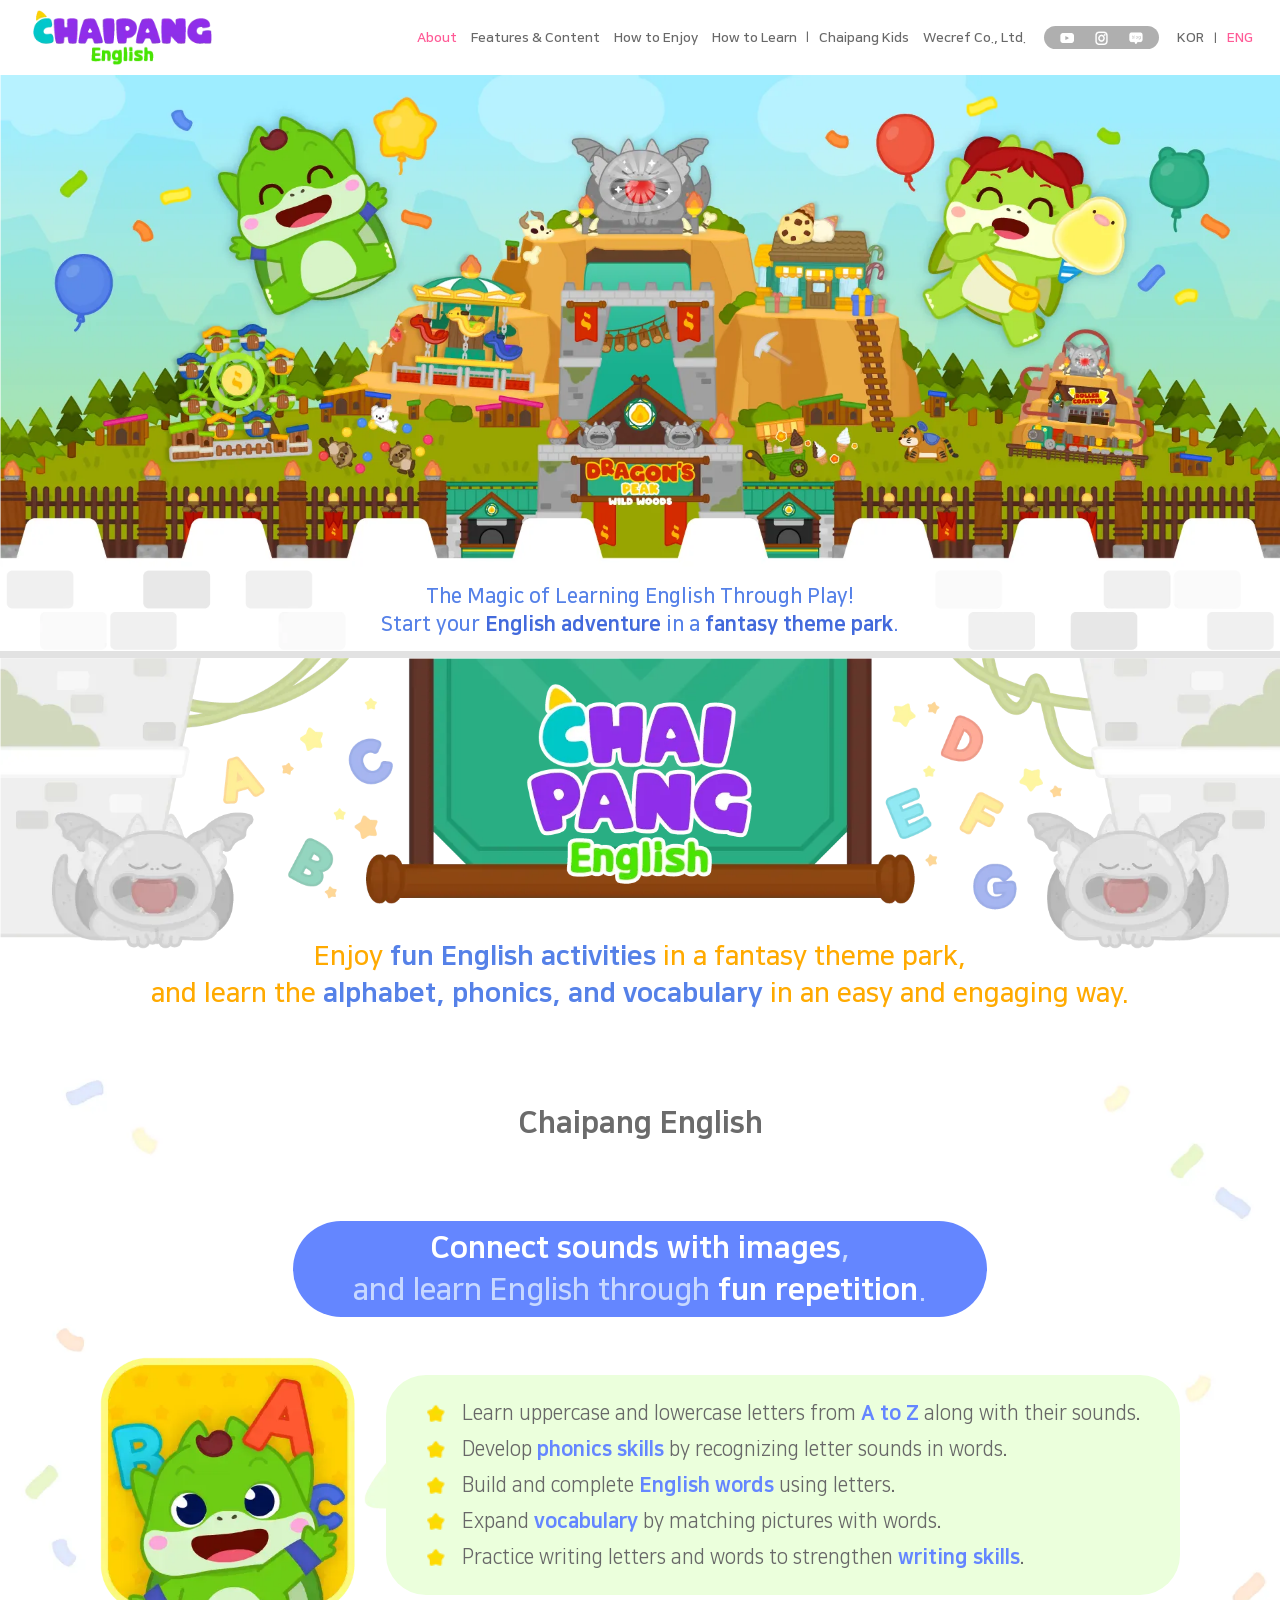
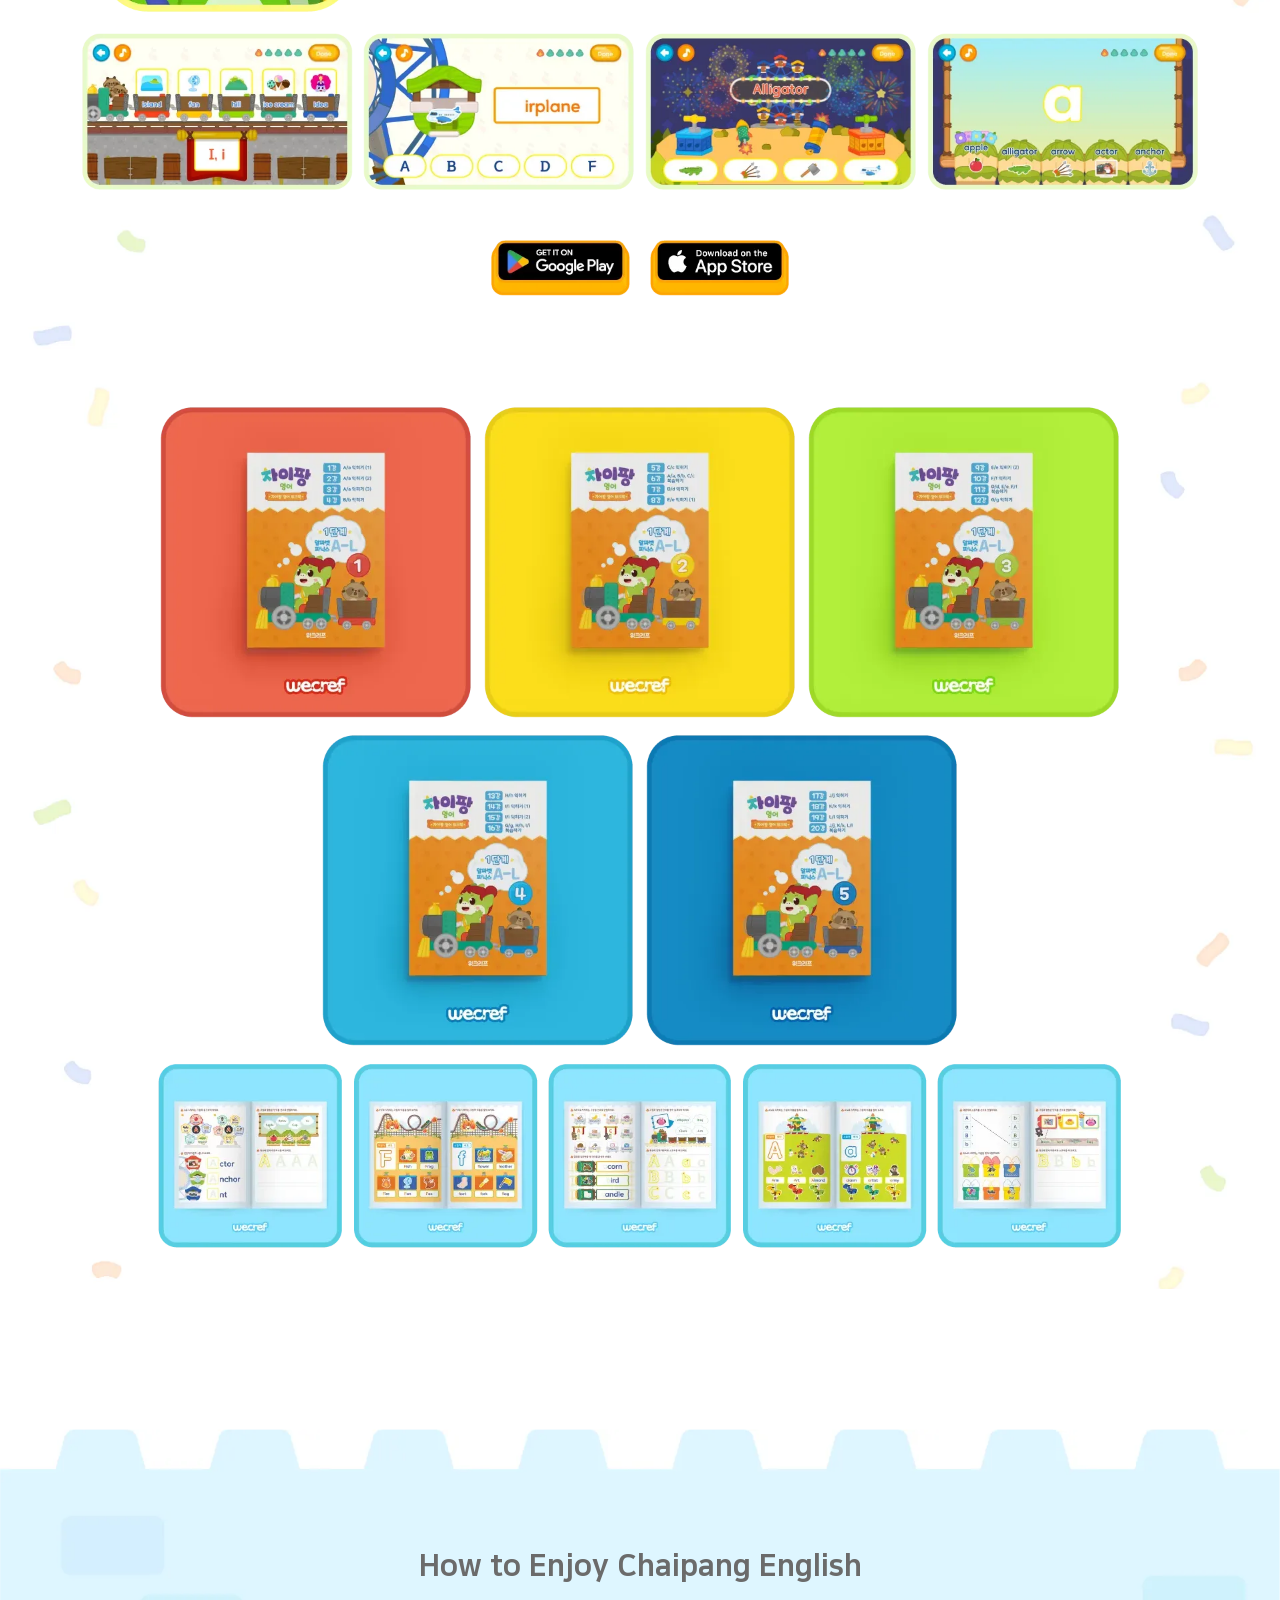
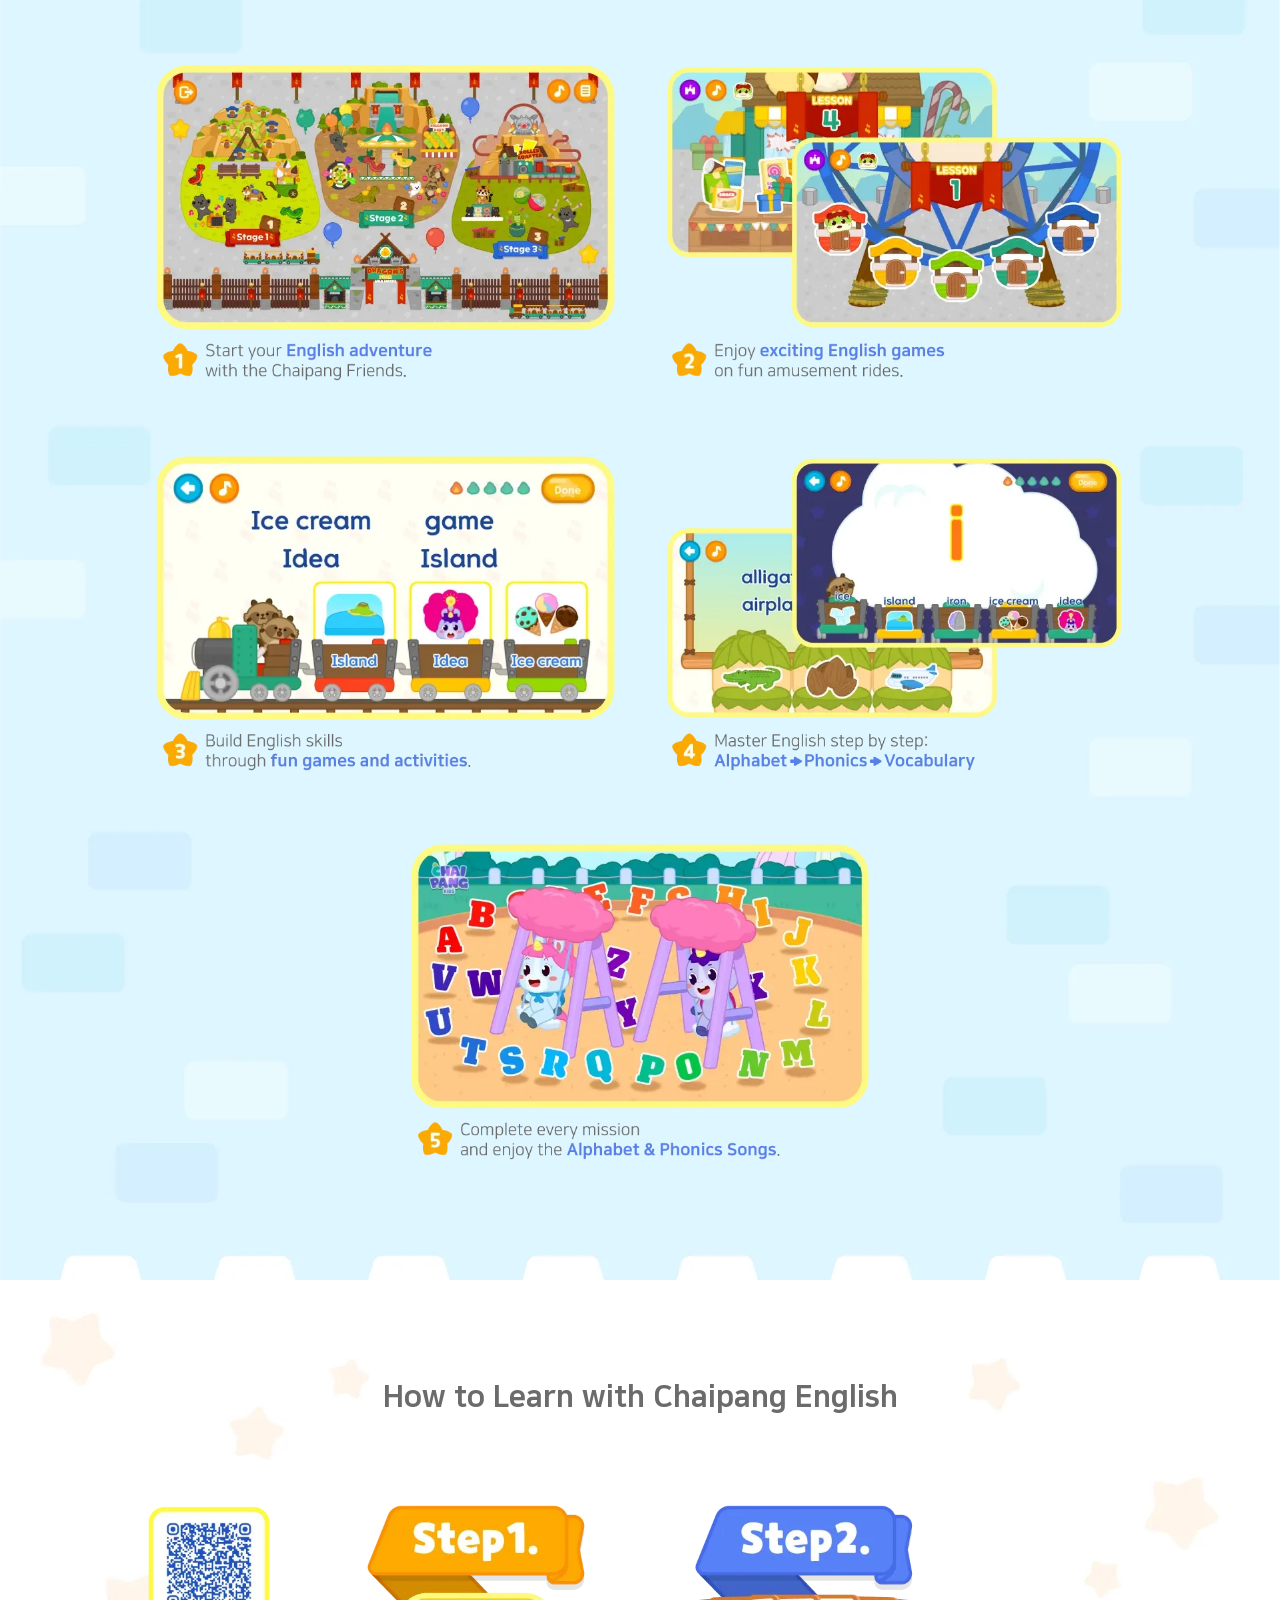
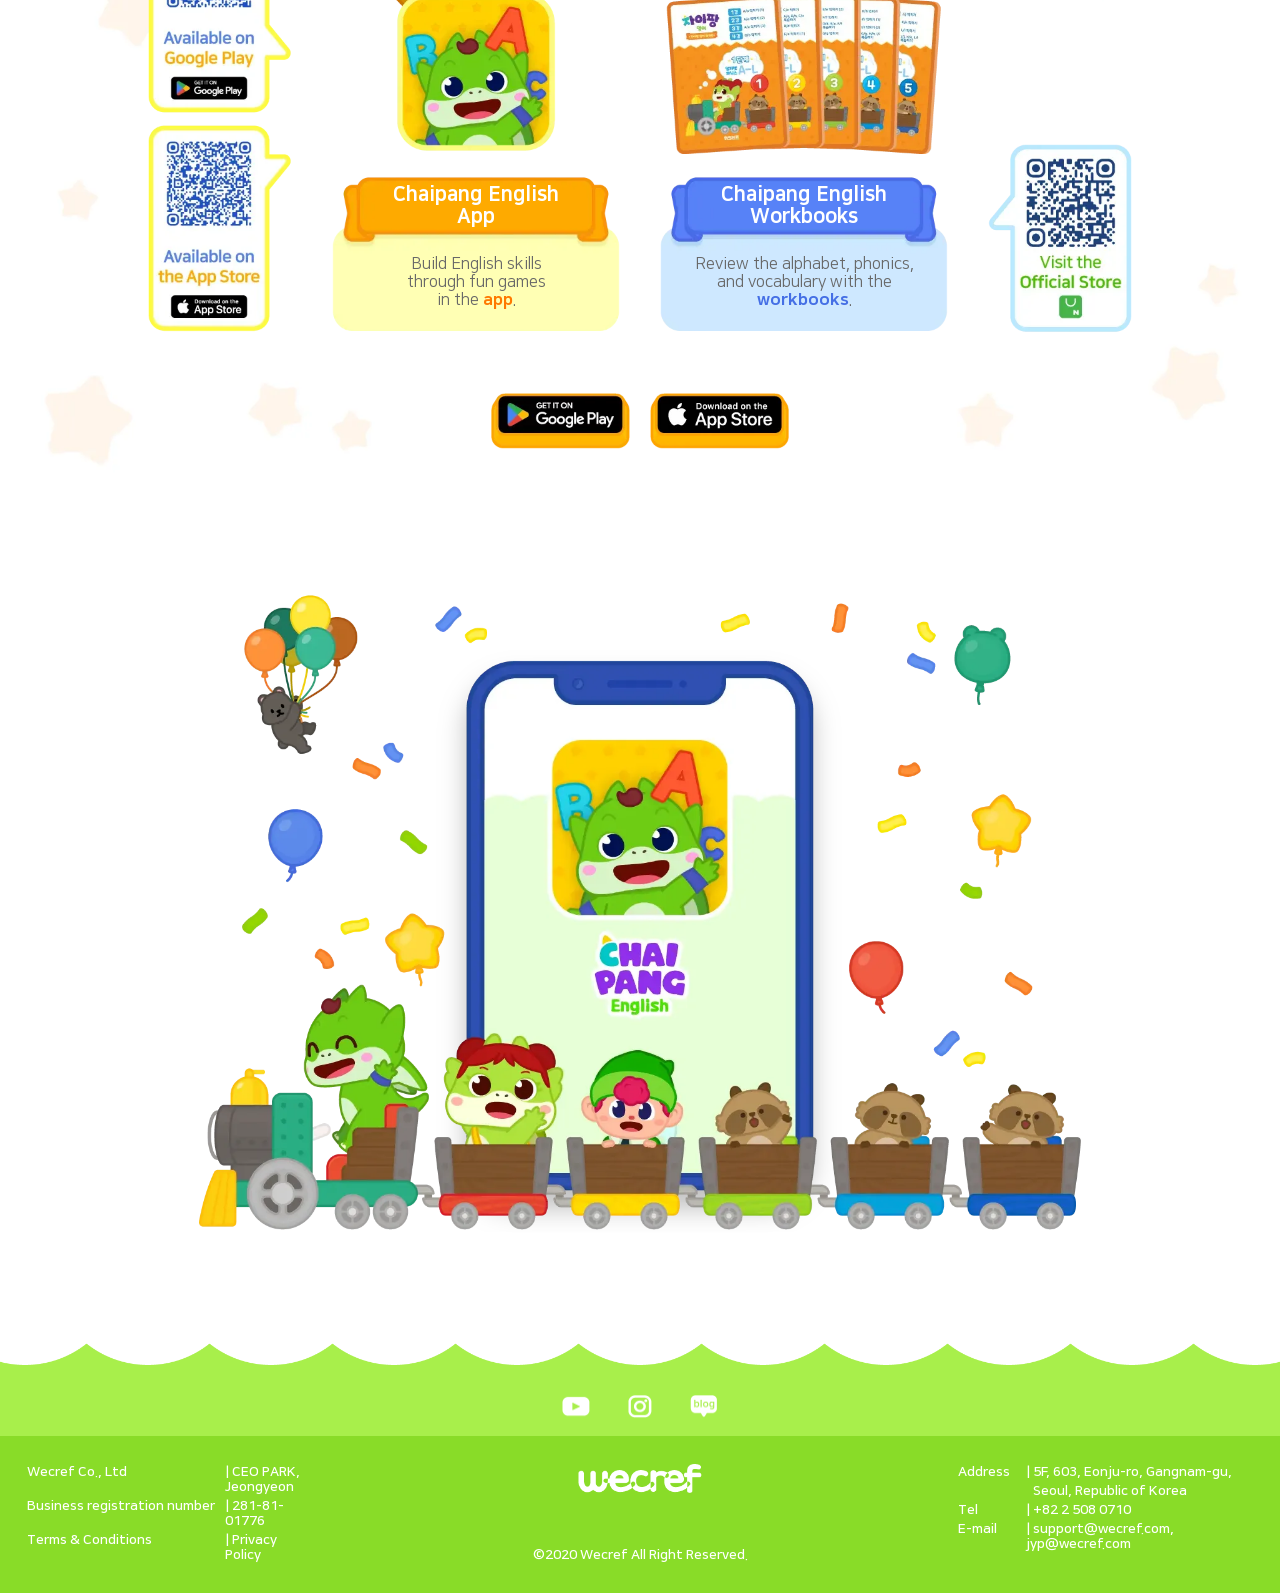
<file: index.html>
<!DOCTYPE html>
<html lang="en">

<head>
    <meta charset="UTF-8">
    <meta name="viewport" content="width=device-width, initial-scale=1.0">

    <meta name="Description"
        content="Wecref Co., Ltd. aims to create a fantasy world for children around the world by creating and providing ‘highly informative, safe and interesting’ content. We are expanding our business areas, centering on brands such as Chaipang Kids, Wecref Games, and so on." />
    <meta name="author" content="K.Moon" />
    <meta name="publisher" content="Wecref" />
    <meta name="email" content="wecref.dev@gmail.com" />
    <meta name="date" content="2022-02-28T13:50:00+09:00" />
    <meta name="copyright" content="2020 Wecref Co., Ltd." />

    <!-- Open Graph 메타태그 -->
    <meta property="og:type" content="website" />
    <meta property="og:url" content="https://english.chaipangkids.com/" />
    <meta property="og:title" content="Chaipang English" />
    <meta property="og:image" content="https://english.chaipangkids.com/shared/images/share.png" />
    <meta property="og:description"
        content="Wecref Co., Ltd. aims to create a fantasy world for children around the world by creating and providing ‘highly informative, safe and interesting’ content. We are expanding our business areas, centering on brands such as Chaipang Kids, Wecref Games, and so on." />
    <meta property="og:site_name" content="Chaipang English" />
    <meta property="og:locale" content="en_US" />
    <meta property="og:image:width" content="1200" />
    <meta property="og:image:height" content="630" />
    <meta property="og:image:alt" content="Chaipang share thumbnail" />

    <link rel="shortcut icon" type="image/png" href="./shared/images/website_ICON_English.png" />
    <title>Chaipang English</title>

    <script type="module">
      import { isKorea } from './shared/Language.js';
      isKorea() ? window.location.replace("kr_index.html") : window.location.replace("en_index.html");
    </script>
</head>

<body>
</body>
</html>
</file>
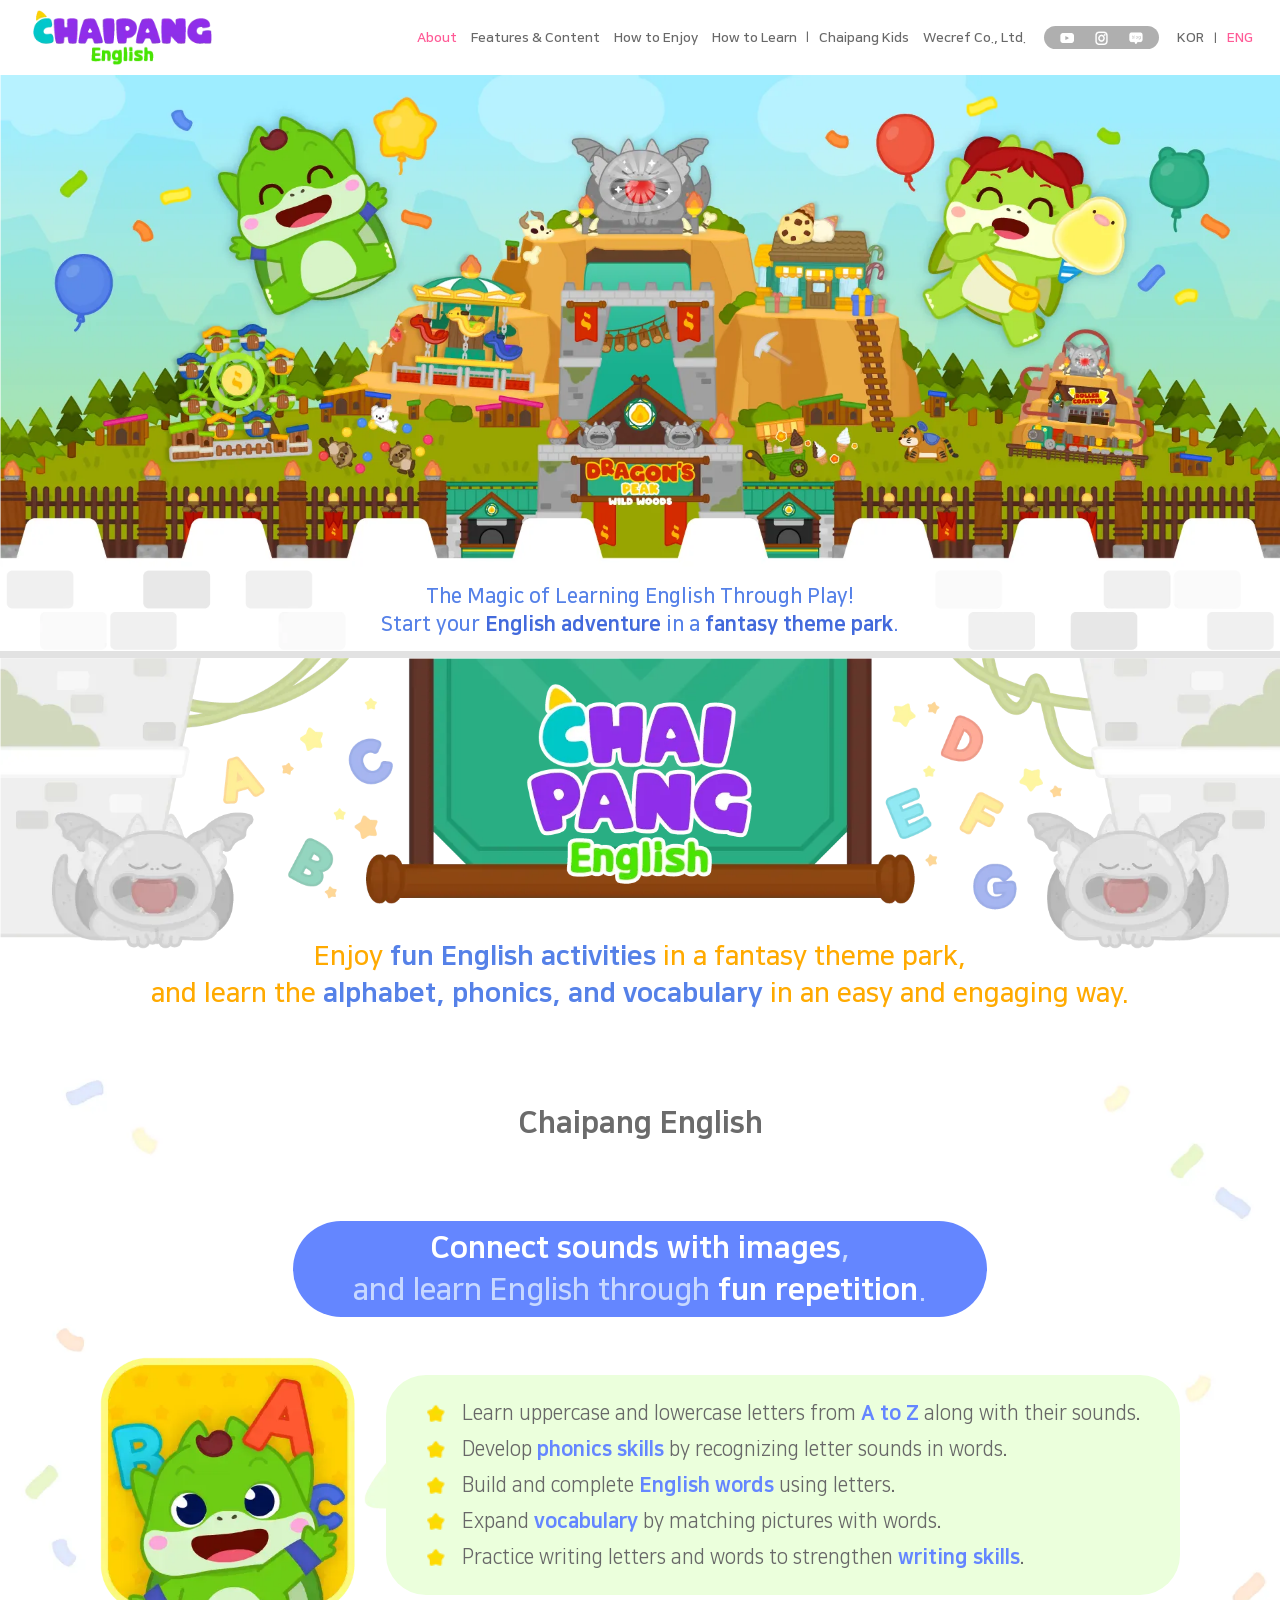
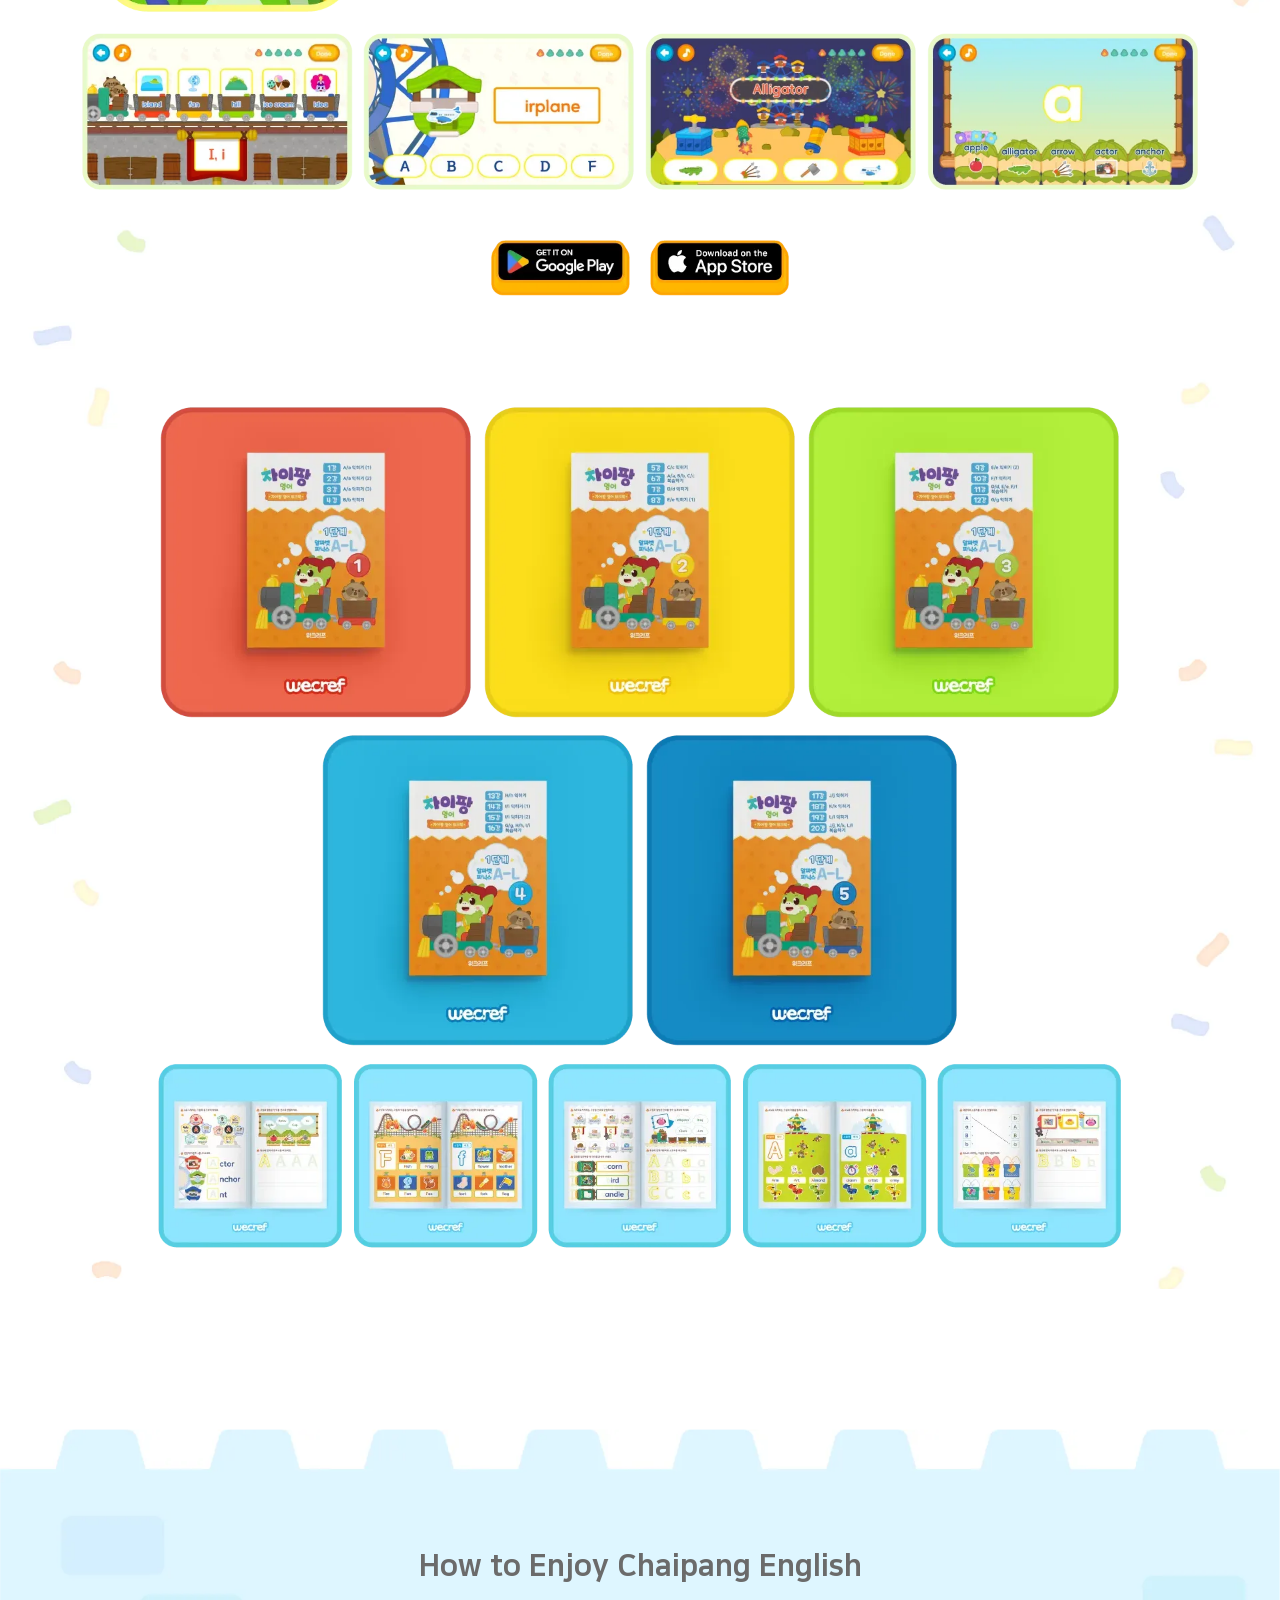
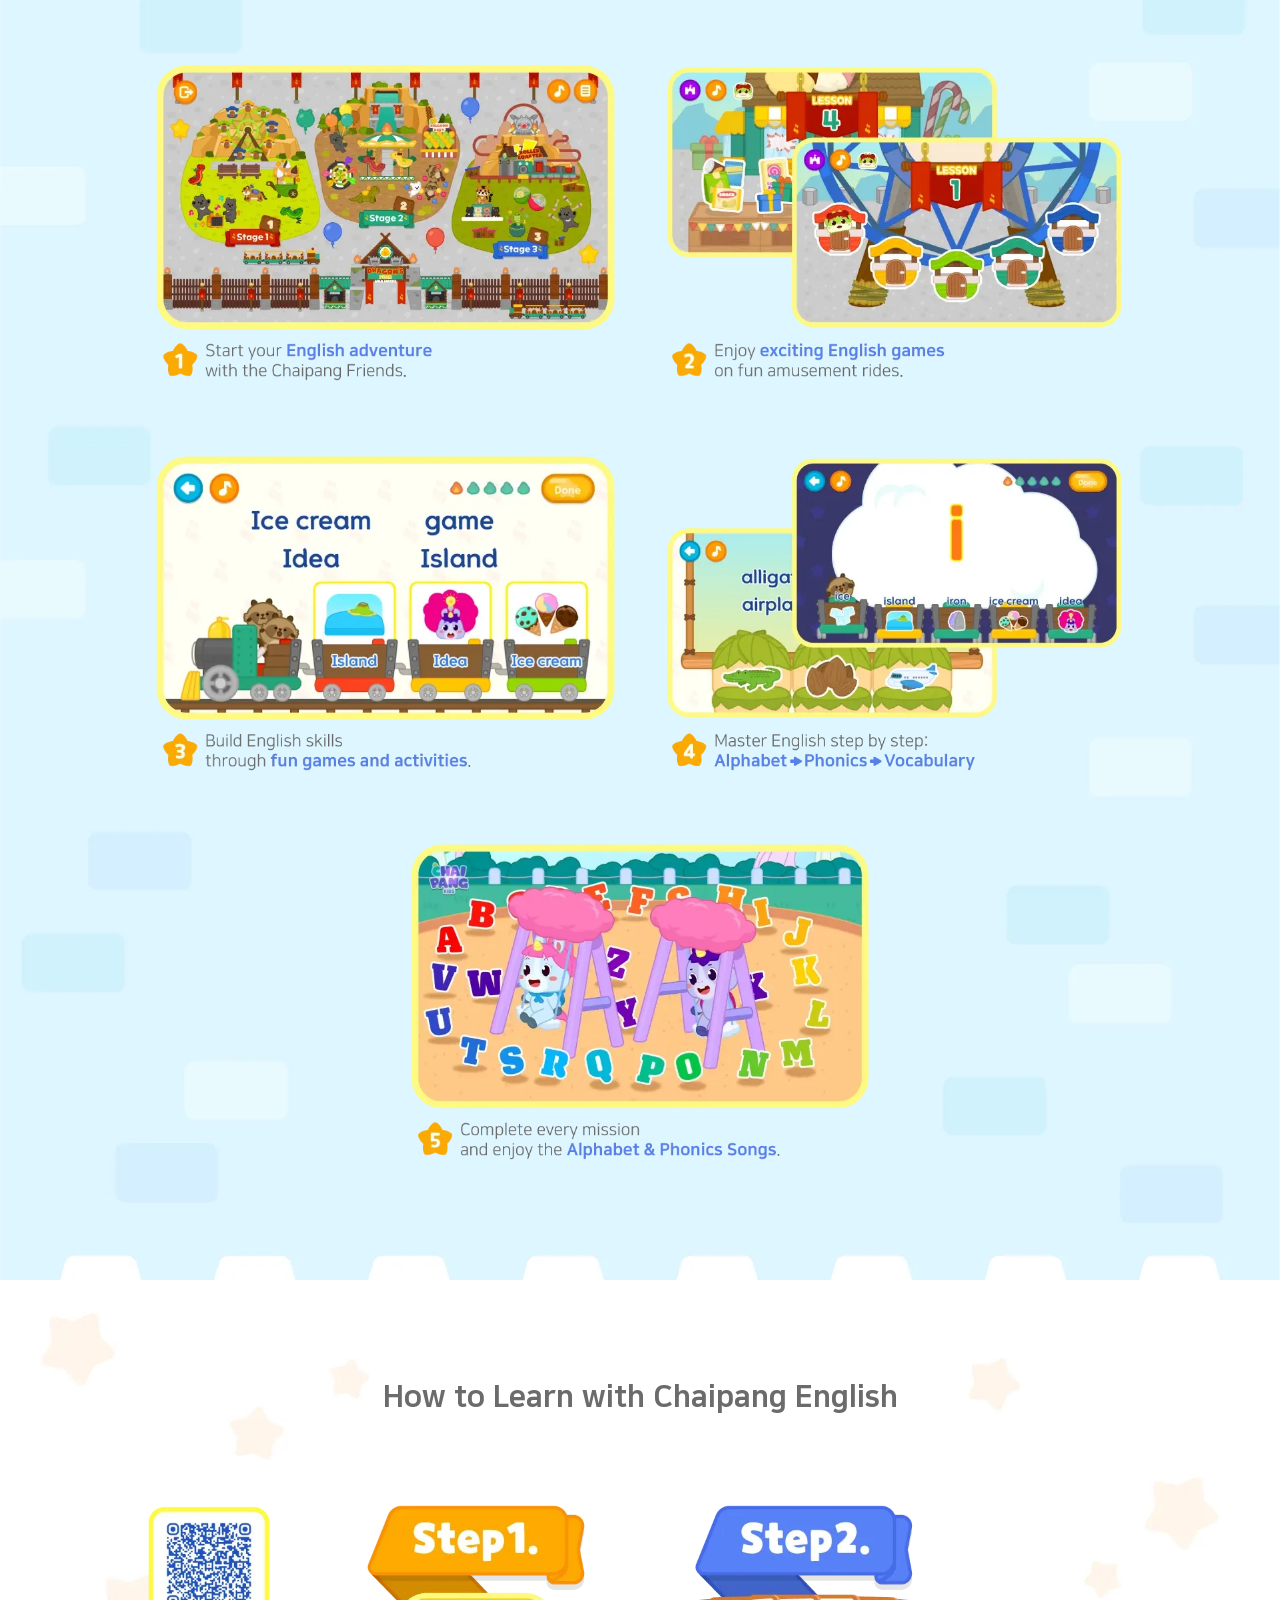
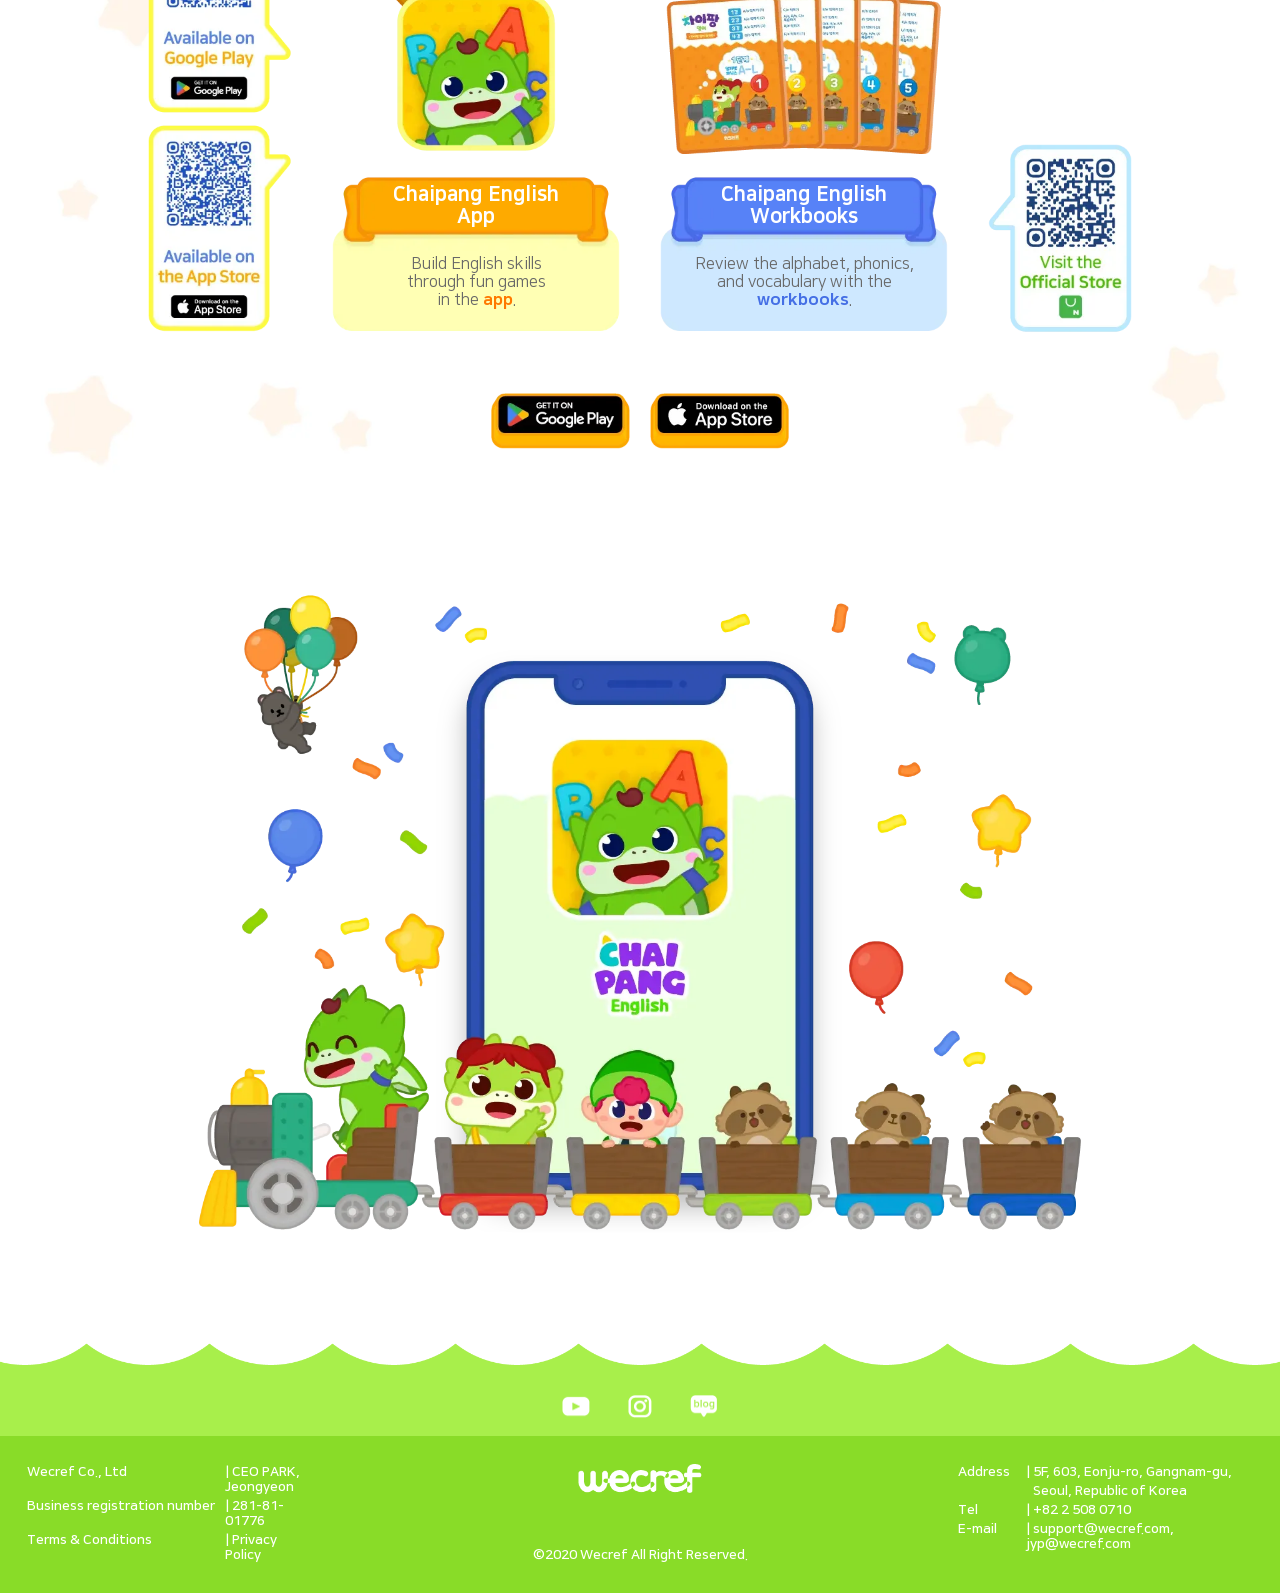
<file: en_index.html>
﻿<!DOCTYPE html>
<html lang="en">

<head>
    <meta charset="UTF-8">
    <meta name="viewport" content="width=device-width, initial-scale=1.0">

    <meta name="Description"
        content="Wecref Co., Ltd. aims to create a fantasy world for children around the world by creating and providing ‘highly informative, safe and interesting’ content. We are expanding our business areas, centering on brands such as Chaipang Kids, Wecref Games, and so on." />
    <meta name="author" content="K.Moon" />
    <meta name="publisher" content="Wecref" />
    <meta name="email" content="wecref.dev@gmail.com" />
    <meta name="date" content="2022-02-28T13:50:00+09:00" />
    <meta name="copyright" content="2020 Wecref Co., Ltd." />

    <!-- Open Graph 메타태그 -->
    <meta property="og:type" content="website" />
    <meta property="og:url" content="https://english.chaipangkids.com/" />
    <meta property="og:title" content="Chaipang English" />
    <meta property="og:image" content="https://english.chaipangkids.com/shared/images/share.png" />
    <meta property="og:description"
        content="Wecref Co., Ltd. aims to create a fantasy world for children around the world by creating and providing ‘highly informative, safe and interesting’ content. We are expanding our business areas, centering on brands such as Chaipang Kids, Wecref Games, and so on." />
    <meta property="og:site_name" content="Chaipang English" />
    <meta property="og:locale" content="en_US" />
    <meta property="og:image:width" content="1200" />
    <meta property="og:image:height" content="630" />
    <meta property="og:image:alt" content="Chaipang share thumbnail" />

    <link rel="shortcut icon" type="image/png" href="./shared/images/website_ICON_English.png" />
    <title>Chaipang English</title>

    <link rel="stylesheet" href="./main.css" />
    <script type="module" src="./main.js"></script>
</head>

<body>
    <nav>
        <div class="nav-header">
            <a href="/" class="logo">
                <picture><source srcset="./components/nav/images/Top_banner_BI_EN.webp" type="image/webp"><img src="./components/nav/images/Top_banner_BI_EN.png" alt="Wecref Logo" /></picture>
            </a>
            <button class="menu-toggle" aria-label="메뉴 토글">
                <img src="./components/nav/images/list_white_48dp.svg" alt="메뉴 아이콘" />
            </button>
        </div>
        <div class="nav-body">
            <ul class="nav-menus">
                <li><a href="#contents-main">About</a></li>
                <li><a href="#section-english">Features & Content</a></li>
                <li><a href="#section-howto">How to Enjoy</a></li>
                <li><a href="#section-learn">How to Learn</a></li>
                <li><a href="https://chaipangkids.com/en_index.html" target="_blank">Chaipang Kids</a></li>
                <li><a href="https://wecref.com/en_index.html" target="_blank">Wecref Co., Ltd.</a></li>
            </ul>
            <ul class="social-links">
                <li><a href="https://www.youtube.com/channel/UCpsxCqG0PIUx75o36Si4ptA" target="_blank"><picture><source srcset="./components/footer/images/Math_4.webp" type="image/webp"><img
                            src="./components/footer/images/Math_4.png" alt="유튜브" /></picture></a></li>
                <li><a href="https://www.instagram.com/chaipang.kids" target="_blank"><picture><source srcset="./components/footer/images/Math_5.webp" type="image/webp"><img src="./components/footer/images/Math_5.png"
                            alt="인스타그램" /></picture></a></li>
                <li><a href="https://blog.naver.com/chaipang_kids" target="_blank"><picture><source srcset="./components/footer/images/Math_6.webp" type="image/webp"><img src="./components/footer/images/Math_6.png"
                            alt="블로그" /></picture></a>
                </li>
            </ul>
            <ul class="language-selector">
                <li><a href="kr_index.html">KOR</a></li>
                <li><a href="en_index.html" class="active">ENG</a></li>
            </ul>
        </div>
    </nav>

    <div id="contents-main">
        <picture><source srcset="./components/hero/images/banner.webp" type="image/webp"><img src="./components/hero/images/banner.png" alt="banner"></picture>
    </div>

    <div id="hero-content">
        <div class="info">
            <div class="description-row">
                <picture><source srcset="./components/hero/images/banner_wall_1.webp" type="image/webp"><img src="./components/hero/images/banner_wall_1.png" alt=""></picture>
                <p class="description">The Magic of Learning English Through Play!<br>Start your <span class="highlight">English adventure</span> in a <span class="highlight">fantasy theme park</span>.</p>
                <picture><source srcset="./components/hero/images/banner_wall_2.webp" type="image/webp"><img src="./components/hero/images/banner_wall_2.png" alt=""></picture>
            </div>
            <div class="divider"></div>
            <div class="board-row">
                <picture class="pattern pattern-left"><source srcset="./components/hero/images/banner_pattern1.webp" type="image/webp"><img src="./components/hero/images/banner_pattern1.png" alt=""></picture>
                <picture><source srcset="./components/hero/images/banner_wall_L.webp" type="image/webp"><img src="./components/hero/images/banner_wall_L.png" alt=""></picture>
                <picture class="bi-board"><source srcset="./components/hero/images/English_BI_EN.webp" type="image/webp"><img class="bi" src="./components/hero/images/English_BI_EN.png" alt="Chaipang English"></picture>
                <picture><source srcset="./components/hero/images/banner_wall_R.webp" type="image/webp"><img src="./components/hero/images/banner_wall_R.png" alt=""></picture>
                <picture class="pattern pattern-right"><source srcset="./components/hero/images/banner_pattern2.webp" type="image/webp"><img src="./components/hero/images/banner_pattern2.png" alt=""></picture>
            </div>
            <p class="hero-description">Enjoy <span class="highlight">fun English activities</span><br class="br-mobile"> in a fantasy theme park,<br>and learn the <span class="highlight">alphabet, phonics, and vocabulary</span><br class="br-mobile"> in an easy and engaging way.</p>
            <div class="divider-thin"></div>
        </div>
    </div>

    <div id="section-english">
        <div class="section-title">
            <h1>Chaipang English</h1>
        </div>
        <div class="section-intro">
            <p><span class="highlight">Connect sounds with images</span>,<br>and learn English through <span class="highlight">fun repetition</span>.</p>
        </div>
        <div class="section-info-wrapper">
            <div class="info-icon">
                <picture><source srcset="./shared/images/Korean_Icon.webp" type="image/webp"><img src="./shared/images/Korean_Icon.png" alt="icon"></picture>
            </div>
            <div class="section-info">
                <div class="section-info-inner">
                    <ul class="info-texts">
                        <li>Learn uppercase and lowercase letters<br class="br-mobile"> from <span class="highlight">A to Z</span> along with their sounds.</li>
                        <li>Develop <span class="highlight">phonics skills</span><br class="br-mobile"> by recognizing letter sounds in words.</li>
                        <li>Build and complete <span class="highlight">English words</span> using letters.</li>
                        <li>Expand <span class="highlight">vocabulary</span> by matching pictures with words.</li>
                        <li>Practice writing letters and words<br class="br-mobile"> to strengthen <span class="highlight">writing skills</span>.</li>
                    </ul>
                </div>
            </div>
        </div>
        <div class="section-screenshots">
            <picture><source srcset="./components/section-about/images/1_screenshot_1_EN.webp" type="image/webp"><img src="./components/section-about/images/1_screenshot_1_EN.png" alt="screenshot 1"></picture>
            <picture><source srcset="./components/section-about/images/1_screenshot_2_EN.webp" type="image/webp"><img src="./components/section-about/images/1_screenshot_2_EN.png" alt="screenshot 2"></picture>
            <picture><source srcset="./components/section-about/images/1_screenshot_3_EN.webp" type="image/webp"><img src="./components/section-about/images/1_screenshot_3_EN.png" alt="screenshot 3"></picture>
            <picture><source srcset="./components/section-about/images/1_screenshot_4_EN.webp" type="image/webp"><img src="./components/section-about/images/1_screenshot_4_EN.png" alt="screenshot 4"></picture>
        </div>
        <div class="app-buttons">
            <a href="https://play.google.com/store/apps/details?id=com.wecref.chaipangEnglish&amp;hl=en" target="_blank"><picture><source srcset="./components/section-about/images/button_GooglePlay.webp" type="image/webp"><img src="./components/section-about/images/button_GooglePlay.png" alt="Google Play"></picture></a>
            <a href="https://apps.apple.com/us/app/chaipang-english/id6738686953" target="_blank"><picture><source srcset="./components/section-about/images/button_AppStore.webp" type="image/webp"><img src="./components/section-about/images/button_AppStore.png" alt="App Store"></picture></a>
        </div>
        <div class="book-info">
            <div class="book-row">
                <picture><source srcset="./components/section-about/images/English_Book_1.webp" type="image/webp"><img src="./components/section-about/images/English_Book_1.png" alt="book 1"></picture>
                <picture><source srcset="./components/section-about/images/English_Book_2.webp" type="image/webp"><img src="./components/section-about/images/English_Book_2.png" alt="book 2"></picture>
                <picture><source srcset="./components/section-about/images/English_Book_3.webp" type="image/webp"><img src="./components/section-about/images/English_Book_3.png" alt="book 3"></picture>
            </div>
            <div class="book-row">
                <picture><source srcset="./components/section-about/images/English_Book_4.webp" type="image/webp"><img src="./components/section-about/images/English_Book_4.png" alt="book 4"></picture>
                <picture><source srcset="./components/section-about/images/English_Book_5.webp" type="image/webp"><img src="./components/section-about/images/English_Book_5.png" alt="book 5"></picture>
            </div>
            <div class="book-row">
                <picture><source srcset="./components/section-about/images/English_Book_6.webp" type="image/webp"><img src="./components/section-about/images/English_Book_6.png" alt="book 6"></picture>
                <picture><source srcset="./components/section-about/images/English_Book_7.webp" type="image/webp"><img src="./components/section-about/images/English_Book_7.png" alt="book 7"></picture>
                <picture><source srcset="./components/section-about/images/English_Book_8.webp" type="image/webp"><img src="./components/section-about/images/English_Book_8.png" alt="book 8"></picture>
                <picture><source srcset="./components/section-about/images/English_Book_9.webp" type="image/webp"><img src="./components/section-about/images/English_Book_9.png" alt="book 9"></picture>
                <picture><source srcset="./components/section-about/images/English_Book_10.webp" type="image/webp"><img src="./components/section-about/images/English_Book_10.png" alt="book 10"></picture>
            </div>
        </div>
    </div>
    <span id="menu-how"></span>
    <div id="section-howto">
        <div class="section-title">
            <h1>How to Enjoy Chaipang English</h1>
        </div>
        <div class="book-info">
            <div class="book-row">
                <picture><source srcset="./components/section-about/images/2_screenshot_1_EN.webp" type="image/webp"><img src="./components/section-about/images/2_screenshot_1_EN.png" alt="screenshot 1"></picture>
                <picture><source srcset="./components/section-about/images/2_screenshot_2_EN.webp" type="image/webp"><img src="./components/section-about/images/2_screenshot_2_EN.png" alt="screenshot 2"></picture>
                <picture><source srcset="./components/section-about/images/2_screenshot_3_EN.webp" type="image/webp"><img src="./components/section-about/images/2_screenshot_3_EN.png" alt="screenshot 3"></picture>
                <picture><source srcset="./components/section-about/images/2_screenshot_4_EN.webp" type="image/webp"><img src="./components/section-about/images/2_screenshot_4_EN.png" alt="screenshot 4"></picture>
                <picture><source srcset="./components/section-about/images/2_screenshot_5_EN.webp" type="image/webp"><img src="./components/section-about/images/2_screenshot_5_EN.png" alt="screenshot 5"></picture>
            </div>
        </div>
    </div>
    <span id="menu-learn"></span>
    <div id="section-learn">
        <div class="section-title">
            <h1>How to Learn with Chaipang English</h1>
        </div>
        <div class="steps-wrapper">
            <div class="step-group-wrap">
                <div class="step-buttons">
                    <a href="https://play.google.com/store/apps/details?id=com.wecref.chaipangEnglish&amp;hl=en" target="_blank"><picture><source srcset="./components/section-about/images/Step1_GooglePlay_EN.webp" type="image/webp"><img src="./components/section-about/images/Step1_GooglePlay_EN.png" alt="Google Play"></picture></a>
                    <a href="https://apps.apple.com/us/app/chaipang-english/id6738686953" target="_blank"><picture><source srcset="./components/section-about/images/Step1_Appstore_EN.webp" type="image/webp"><img src="./components/section-about/images/Step1_Appstore_EN.png" alt="App Store"></picture></a>
                </div>
                <div class="step-group">
                    <div class="step-image">
                        <picture><source srcset="./components/section-about/images/Step1.webp" type="image/webp"><img src="./components/section-about/images/Step1.png" alt="Step 1"></picture>
                    </div>
                    <div class="step-ribbon">
                        <picture><source srcset="./components/section-about/images/Step1_ribbon.webp" type="image/webp"><img src="./components/section-about/images/Step1_ribbon.png" alt="Step 1 ribbon"></picture>
                        <div class="step-label-top"><div class="step-label-inner">Chaipang English<br>App</div></div>
                        <div class="step-label-bottom"><div class="step-label-inner">Build English skills<br>through fun games<br>in the <span class="highlight">app</span>.</div></div>
                    </div>
                </div>
            </div>
            <div class="app-buttons app-buttons--inline">
                <a href="https://play.google.com/store/apps/details?id=com.wecref.chaipangEnglish&amp;hl=en" target="_blank"><picture><source srcset="./components/section-about/images/button_GooglePlay.webp" type="image/webp"><img src="./components/section-about/images/button_GooglePlay.png" alt="Google Play"></picture></a>
                <a href="https://apps.apple.com/us/app/chaipang-english/id6738686953" target="_blank"><picture><source srcset="./components/section-about/images/button_AppStore.webp" type="image/webp"><img src="./components/section-about/images/button_AppStore.png" alt="App Store"></picture></a>
            </div>
            <div class="step-group-wrap">
                <div class="step-group">
                    <div class="step-image">
                        <picture><source srcset="./components/section-about/images/Step2.webp" type="image/webp"><img src="./components/section-about/images/Step2.png" alt="Step 2"></picture>
                    </div>
                    <div class="step-ribbon">
                        <picture><source srcset="./components/section-about/images/Step2_ribbon.webp" type="image/webp"><img src="./components/section-about/images/Step2_ribbon.png" alt="Step 2 ribbon"></picture>
                        <div class="step-label-top"><div class="step-label-inner">Chaipang English<br>Workbooks</div></div>
                        <div class="step-label-bottom"><div class="step-label-inner">Review the alphabet, phonics,<br>and vocabulary with the<br><span class="highlight">workbooks</span>.</div></div>
                    </div>
                </div>
                <div class="step-naver">
                    <a href="https://smartstore.naver.com/chaipang_kids" target="_blank"><picture><source srcset="./components/section-about/images/Step2_Naver_EN.webp" type="image/webp"><img src="./components/section-about/images/Step2_Naver_EN.png" alt="Naver"></picture></a>
                </div>
            </div>
        </div>
        <div class="app-buttons">
            <a href="https://play.google.com/store/apps/details?id=com.wecref.chaipangEnglish&amp;hl=en" target="_blank"><picture><source srcset="./components/section-about/images/button_GooglePlay.webp" type="image/webp"><img src="./components/section-about/images/button_GooglePlay.png" alt="Google Play"></picture></a>
            <a href="https://apps.apple.com/us/app/chaipang-english/id6738686953" target="_blank"><picture><source srcset="./components/section-about/images/button_AppStore.webp" type="image/webp"><img src="./components/section-about/images/button_AppStore.png" alt="App Store"></picture></a>
        </div>
        <div class="section-end">
            <picture><source srcset="./components/section-about/images/End_EN.webp" type="image/webp"><img src="./components/section-about/images/End_EN.png" alt="End"></picture>
        </div>
    </div>

<div id="waveDecoDown"></div>

    <footer>
        <ul class="footer-links">
            <li><a href="https://www.youtube.com/channel/UCpsxCqG0PIUx75o36Si4ptA" target="_blank" rel="noopener noreferrer"><picture><source srcset="./components/footer/images/ICON_Youtube.webp" type="image/webp"><img
                        src="./components/footer/images/ICON_Youtube.png" alt="유튜브 채널" /></picture></a></li>
            <li><a href="https://www.instagram.com/chaipang.kids" target="_blank" rel="noopener noreferrer"><picture><source srcset="./components/footer/images/ICON_Instagram.webp" type="image/webp"><img src="./components/footer/images/ICON_Instagram.png"
                        alt="인스타그램 페이지" /></picture></a></li>
            <li><a href="https://blog.naver.com/chaipang_kids" target="_blank" rel="noopener noreferrer"><picture><source srcset="./components/footer/images/ICON_Blog.webp" type="image/webp"><img src="./components/footer/images/ICON_Blog.png"
                        alt="네이버 블로그" /></picture></a>
            </li>
        </ul>
        <div class="footer-info footer-row">
            <ul class="info-list">
                    <li><span>Wecref Co., Ltd</span><span>| CEO PARK, Jeongyeon</span></li>
                    <li><span>Business registration number</span><span>| 281-81-01776</span></li>
                    <li><span>Terms & Conditions</span><span>| Privacy Policy</span></li>
            </ul>
            <ul class="info-list">
                <li><picture><source srcset="./components/footer/images/source_2.webp" type="image/webp"><img src="./components/footer/images/source_2.png" alt="위크리프 로고" /></picture></li>
                <li>©2020 Wecref All Right Reserved.</li>
            </ul>
            <ul class="info-list">
                <li><span>Address</span><span>| 5F, 603, Eonju-ro, Gangnam-gu,</span></li>
                <li><span></span><span><span class="pipe">|</span> Seoul, Republic of Korea</span></li>
                <li><span>Tel</span><span>| +82 2 508 0710</span></li>
                <li><span>E-mail</span><span>| support@wecref.com, jyp@wecref.com</span></li>
                </ul>
        </div>
        <div class="footer-col">
            <div class="col-cards">
                <p><strong>Wecref Co., Ltd</strong><span>CEO PARK, Jeongyeon</span></p>
                <p><strong>Business<br>registration number</strong><span>281-81-01776</span></p>
                <p><span class="label">Terms & Conditions</span><span>Privacy Policy</span></p>
                <p><strong>Tel</strong><span>+82 2 508 0710</span></p>
                <p><strong>Address</strong><span>5F, 603, Eonju-ro,<br>Gangnam-gu,<br>Seoul, Republic of Korea</span></p>
                <p><strong>E-mail</strong><span>support@wecref.com,<br>jyp@wecref.com</span></p>
            </div>
            <div class="col-logo">
                <picture><source srcset="./components/footer/images/source_2.webp" type="image/webp"><img src="./components/footer/images/source_2.png" alt="위크리프 로고" /></picture>
                <p>©2020 Wecref All Right Reserved.</p>
            </div>
        </div>
    </footer>

</body>

</html>
</file>
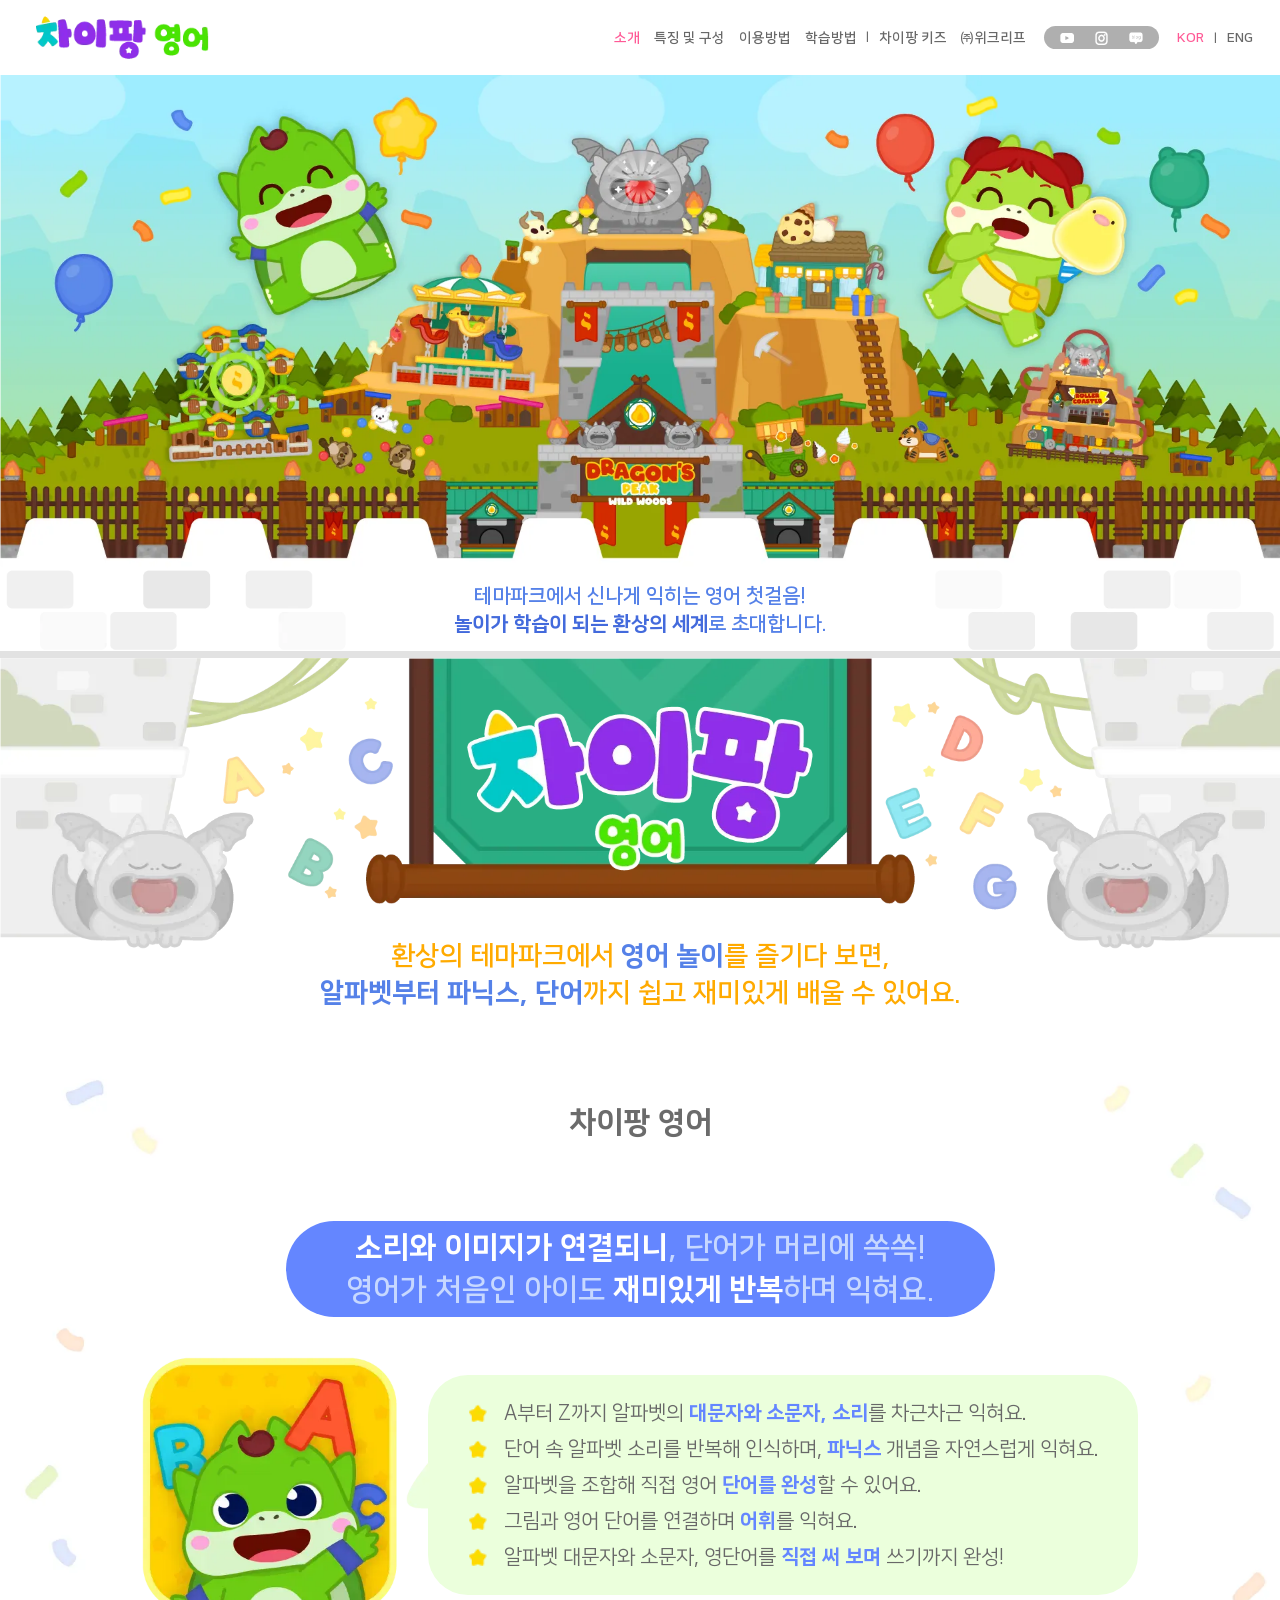
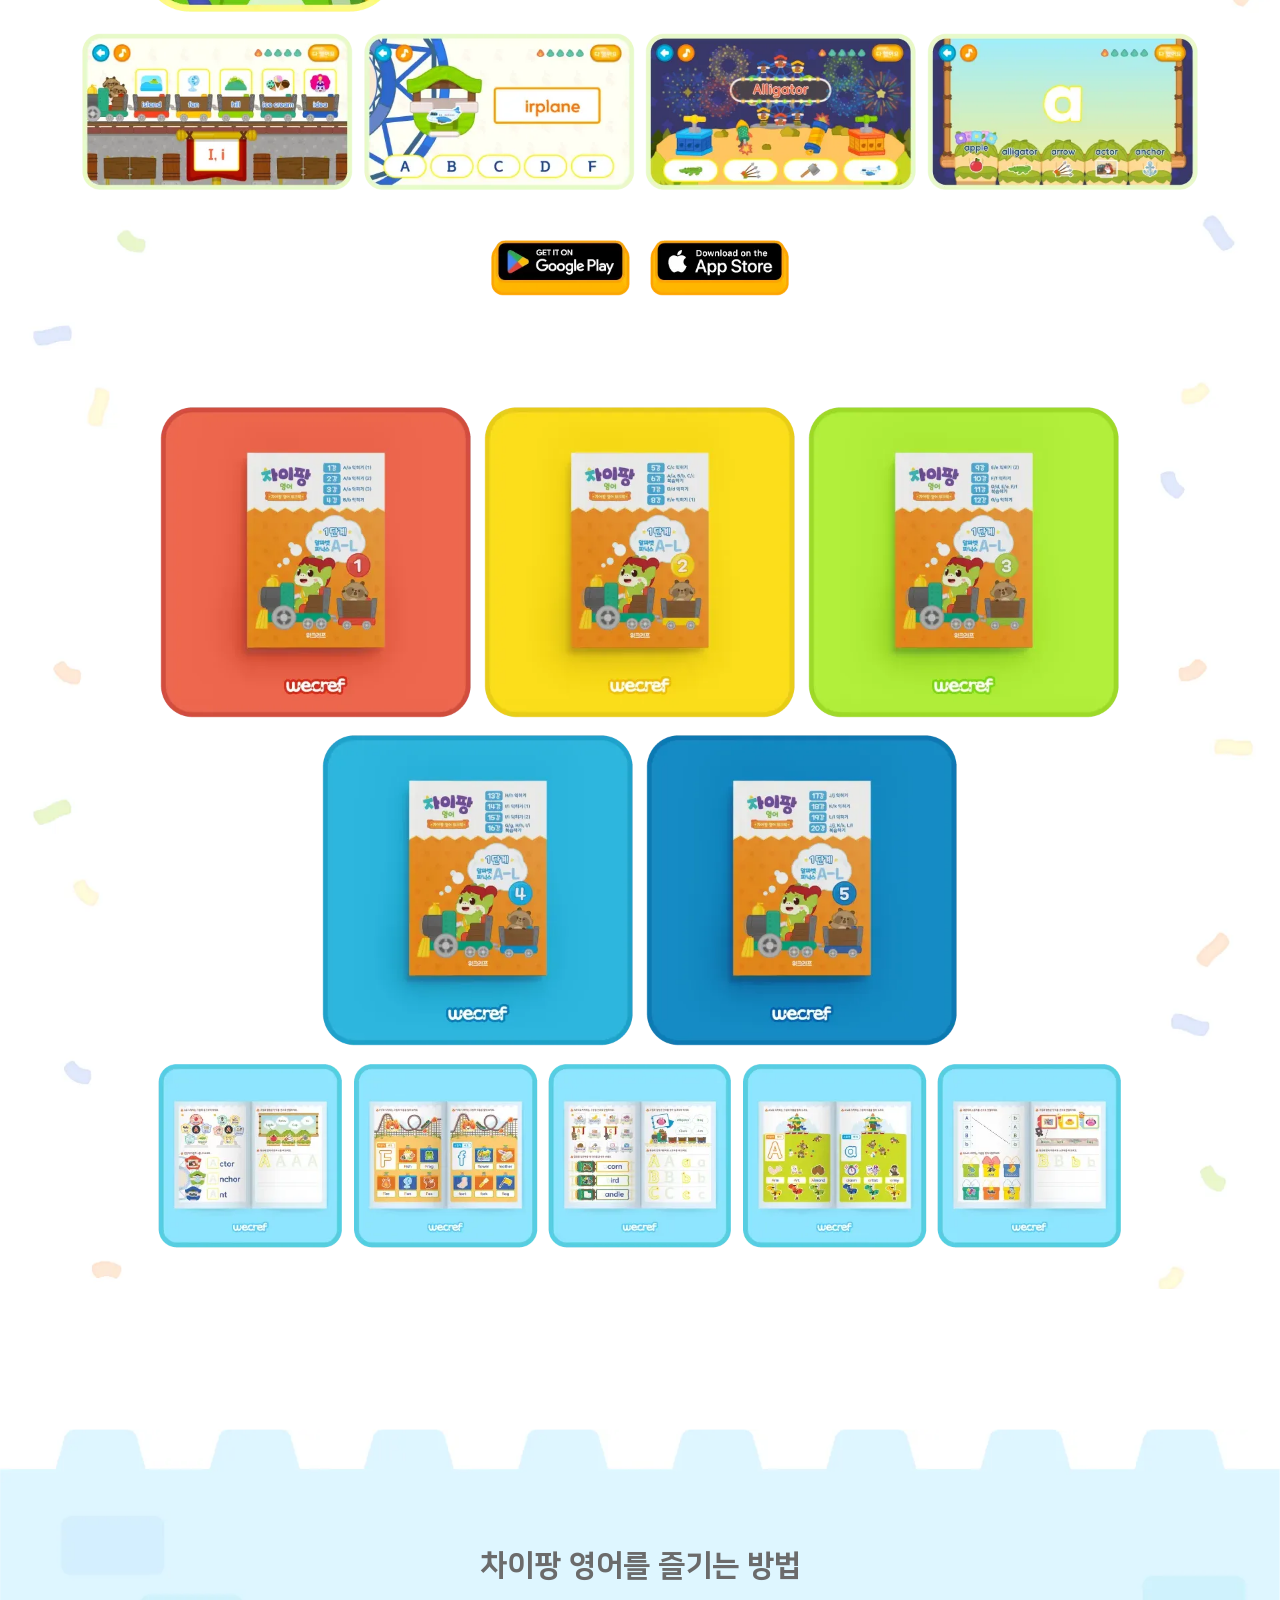
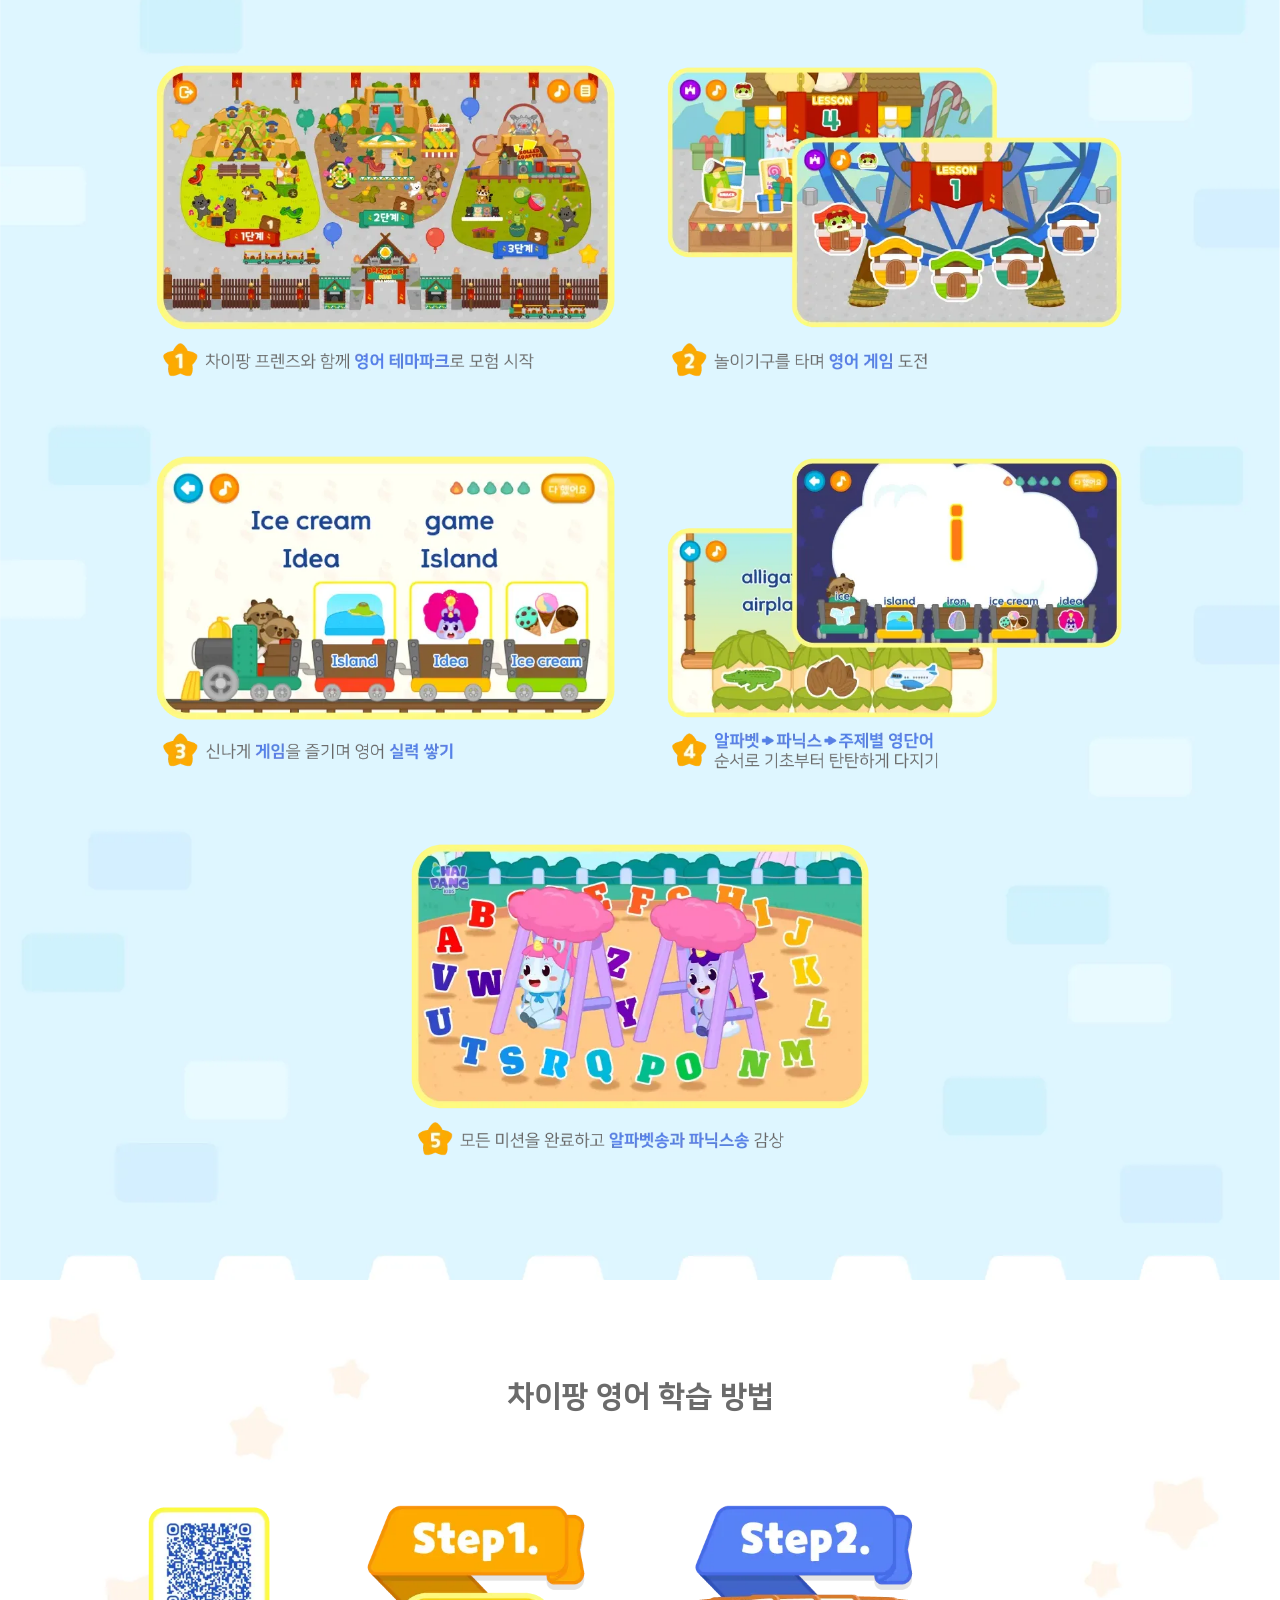
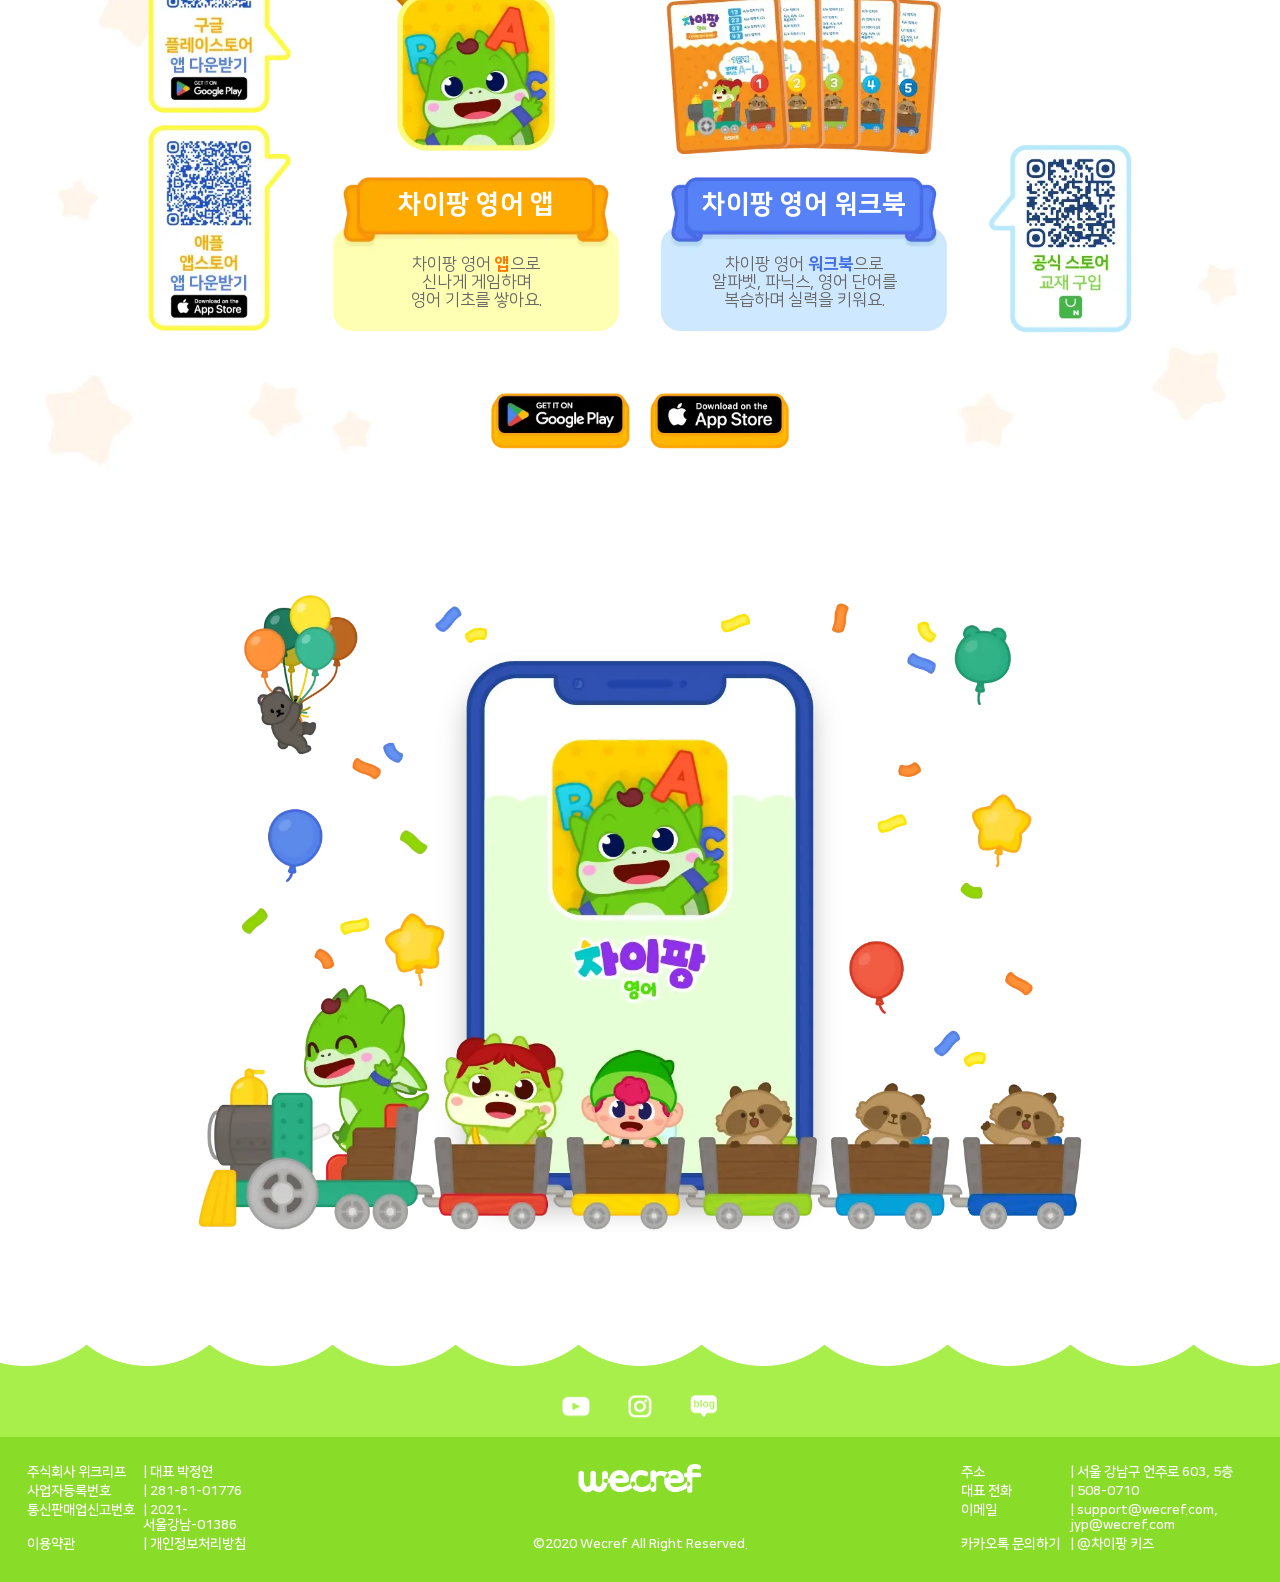
<file: kr_index.html>
﻿<!DOCTYPE html>
<html lang="ko">

<head>
    <meta charset="UTF-8">
    <meta name="viewport" content="width=device-width, initial-scale=1.0">

    <meta name="Description"
        content="(주)위크리프는 안전하고 유익한 콘텐츠를 제작하여, 전 세계 어린이들을 위한 환상의 세계를 만듭니다. 차이팡 중국어를 중심으로, 차이팡 키즈, 위크리프 게임즈 등을 운영하고 있습니다." />
    <meta name="author" content="K.Moon" />
    <meta name="publisher" content="Wecref" />
    <meta name="email" content="wecref.dev@gmail.com" />
    <meta name="date" content="2022-02-28T13:50:00+09:00" />
    <meta name="copyright" content="2020 Wecref Co., Ltd." />

    <!-- Open Graph 메타태그 -->
    <meta property="og:type" content="website" />
    <meta property="og:url" content="https://english.chaipangkids.com/" />
    <meta property="og:title" content="차이팡 영어" />
    <meta property="og:image" content="https://english.chaipangkids.com/shared/images/share.png" />
    <meta property="og:description"
        content="(주)위크리프는 안전하고 유익한 콘텐츠를 제작하여, 전 세계 어린이들을 위한 환상의 세계를 만듭니다. 차이팡 중국어를 중심으로, 차이팡 키즈, 위크리프 게임즈 등을 운영하고 있습니다." />
    <meta property="og:site_name" content="차이팡 영어" />
    <meta property="og:locale" content="ko_KR" />
    <meta property="og:image:width" content="1200" />
    <meta property="og:image:height" content="630" />
    <meta property="og:image:alt" content="차이팡 공유 썸네일" />

    <link rel="shortcut icon" type="image/png" href="./shared/images/website_ICON_English.png" />
    <title>차이팡 영어</title>

    <link rel="stylesheet" href="./main.css" />
    <script type="module" src="./main.js"></script>
</head>

        <body>

        <nav>
            <div class="nav-header">
                <a href="/" class="logo">
                    <picture><source srcset="./components/nav/images/Top_banner_BI_KR.webp" type="image/webp"><img src="./components/nav/images/Top_banner_BI_KR.png" alt="위크리프 로고" /></picture>
                </a>
                <button class="menu-toggle" aria-label="메뉴 토글">
                    <img src="./components/nav/images/list_white_48dp.svg" alt="메뉴 아이콘" />
                </button>
            </div>
            <div class="nav-body">
            <ul class="nav-menus">
                    <li><a href="#contents-main">소개</a></li>
                    <li><a href="#section-english">특징 및 구성</a></li>
                    <li><a href="#section-howto">이용방법</a></li>
                    <li><a href="#section-learn">학습방법</a></li>
                    <li><a href="https://chaipangkids.com/kr_index.html" target="_blank">차이팡 키즈</a></li>
                    <li><a href="https://wecref.com/kr_index.html" target="_blank">㈜위크리프</a></li>
            </ul>
                <ul class="social-links">
                    <li><a href="https://www.youtube.com/channel/UCpsxCqG0PIUx75o36Si4ptA" target="_blank"><picture><source srcset="./components/footer/images/Math_4.webp" type="image/webp"><img
                                src="./components/footer/images/Math_4.png" alt="유튜브" /></picture></a></li>
                    <li><a href="https://www.instagram.com/chaipang.kids" target="_blank"><picture><source srcset="./components/footer/images/Math_5.webp" type="image/webp"><img src="./components/footer/images/Math_5.png"
                                alt="인스타그램" /></picture></a></li>
                    <li><a href="https://blog.naver.com/chaipang_kids" target="_blank"><picture><source srcset="./components/footer/images/Math_6.webp" type="image/webp"><img src="./components/footer/images/Math_6.png"
                                alt="블로그" /></picture></a></li>
                </ul>
                <ul class="language-selector">
                    <li><a href="kr_index.html" class="active">KOR</a></li>
                    <li><a href="en_index.html">ENG</a></li>
                </ul>
            </div>
        </nav>

        <div id="contents-main">
            <picture><source srcset="./components/hero/images/banner.webp" type="image/webp"><img src="./components/hero/images/banner.png" alt="위크리프 메인 이미지"></picture>
        </div>

        <div id="hero-content">
            <div class="info">
                <div class="description-row">
                    <picture><source srcset="./components/hero/images/banner_wall_1.webp" type="image/webp"><img src="./components/hero/images/banner_wall_1.png" alt=""></picture>
                    <p class="description">테마파크에서 신나게 익히는 영어 첫걸음!<br><span class="highlight">놀이가 학습이 되는 환상의 세계</span>로 초대합니다.</p>
                    <picture><source srcset="./components/hero/images/banner_wall_2.webp" type="image/webp"><img src="./components/hero/images/banner_wall_2.png" alt=""></picture>
                </div>
                <div class="divider"></div>
                <div class="board-row">
                    <picture class="pattern pattern-left"><source srcset="./components/hero/images/banner_pattern1.webp" type="image/webp"><img src="./components/hero/images/banner_pattern1.png" alt=""></picture>
                    <picture><source srcset="./components/hero/images/banner_wall_L.webp" type="image/webp"><img src="./components/hero/images/banner_wall_L.png" alt=""></picture>
                    <picture class="bi-board"><source srcset="./components/hero/images/English_banner_BI_KR.webp" type="image/webp"><img class="bi" src="./components/hero/images/English_banner_BI_KR.png" alt="차이팡 영어"></picture>
                    <picture><source srcset="./components/hero/images/banner_wall_R.webp" type="image/webp"><img src="./components/hero/images/banner_wall_R.png" alt=""></picture>
                    <picture class="pattern pattern-right"><source srcset="./components/hero/images/banner_pattern2.webp" type="image/webp"><img src="./components/hero/images/banner_pattern2.png" alt=""></picture>
                </div>
                <p class="hero-description">환상의 테마파크에서 <span class="highlight">영어 놀이</span>를 즐기다 보면,<br><span class="highlight">알파벳부터 파닉스, 단어</span>까지<br class="br-mobile"> 쉽고 재미있게 배울 수 있어요.</p>
                <div class="divider-thin"></div>
            </div>
        </div>

        <div id="section-english">
            <div class="section-title">
                <h1>차이팡 영어</h1>
            </div>
            <div class="section-intro">
                <p><span class="highlight">소리와 이미지가 연결되니</span>, 단어가 머리에 쏙쏙!<br>영어가 처음인 아이도 <span class="highlight">재미있게 반복</span>하며 익혀요.</p>
            </div>
            <div class="section-info-wrapper">
                <div class="info-icon">
                    <picture><source srcset="./shared/images/Korean_Icon.webp" type="image/webp"><img src="./shared/images/Korean_Icon.png" alt="아이콘"></picture>
                </div>
                <div class="section-info">
                    <div class="section-info-inner">
                        <ul class="info-texts">
                            <li>A부터 Z까지 알파벳의 <span class="highlight">대문자와 소문자, 소리</span>를 차근차근 익혀요.</li>
                            <li>단어 속 알파벳 소리를 반복해 인식하며, <span class="highlight">파닉스</span> 개념을<br class="br-mobile"> 자연스럽게 익혀요.</li>
                            <li>알파벳을 조합해 직접 영어 <span class="highlight">단어를 완성</span>할 수 있어요.</li>
                            <li>그림과 영어 단어를 연결하며 <span class="highlight">어휘</span>를 익혀요.</li>
                            <li>알파벳 대문자와 소문자, 영단어를 <span class="highlight">직접 써 보며</span> 쓰기까지 완성!</li>
                        </ul>
                    </div>
                </div>
            </div>
            <div class="section-screenshots">
                <picture><source srcset="./components/section-about/images/1_screenshot_1_KR.webp" type="image/webp"><img src="./components/section-about/images/1_screenshot_1_KR.png" alt="screenshot 1"></picture>
                <picture><source srcset="./components/section-about/images/1_screenshot_2_KR.webp" type="image/webp"><img src="./components/section-about/images/1_screenshot_2_KR.png" alt="screenshot 2"></picture>
                <picture><source srcset="./components/section-about/images/1_screenshot_3_KR.webp" type="image/webp"><img src="./components/section-about/images/1_screenshot_3_KR.png" alt="screenshot 3"></picture>
                <picture><source srcset="./components/section-about/images/1_screenshot_4_KR.webp" type="image/webp"><img src="./components/section-about/images/1_screenshot_4_KR.png" alt="screenshot 4"></picture>
            </div>
            <div class="app-buttons">
                <a href="https://play.google.com/store/apps/details?id=com.wecref.chaipangEnglish&amp;hl=ko" target="_blank"><picture><source srcset="./components/section-about/images/button_GooglePlay.webp" type="image/webp"><img src="./components/section-about/images/button_GooglePlay.png" alt="Google Play"></picture></a>
                <a href="https://apps.apple.com/kr/app/%EC%B0%A8%EC%9D%B4%ED%8C%A1-%EC%98%81%EC%96%B4/id6738686953" target="_blank"><picture><source srcset="./components/section-about/images/button_AppStore.webp" type="image/webp"><img src="./components/section-about/images/button_AppStore.png" alt="App Store"></picture></a>
            </div>
            <div class="book-info">
                <div class="book-row">
                    <picture><source srcset="./components/section-about/images/English_Book_1.webp" type="image/webp"><img src="./components/section-about/images/English_Book_1.png" alt="book 1"></picture>
                    <picture><source srcset="./components/section-about/images/English_Book_2.webp" type="image/webp"><img src="./components/section-about/images/English_Book_2.png" alt="book 2"></picture>
                    <picture><source srcset="./components/section-about/images/English_Book_3.webp" type="image/webp"><img src="./components/section-about/images/English_Book_3.png" alt="book 3"></picture>
                </div>
                <div class="book-row">
                    <picture><source srcset="./components/section-about/images/English_Book_4.webp" type="image/webp"><img src="./components/section-about/images/English_Book_4.png" alt="book 4"></picture>
                    <picture><source srcset="./components/section-about/images/English_Book_5.webp" type="image/webp"><img src="./components/section-about/images/English_Book_5.png" alt="book 5"></picture>
                </div>
                <div class="book-row">
                    <picture><source srcset="./components/section-about/images/English_Book_6.webp" type="image/webp"><img src="./components/section-about/images/English_Book_6.png" alt="book 6"></picture>
                    <picture><source srcset="./components/section-about/images/English_Book_7.webp" type="image/webp"><img src="./components/section-about/images/English_Book_7.png" alt="book 7"></picture>
                    <picture><source srcset="./components/section-about/images/English_Book_8.webp" type="image/webp"><img src="./components/section-about/images/English_Book_8.png" alt="book 8"></picture>
                    <picture><source srcset="./components/section-about/images/English_Book_9.webp" type="image/webp"><img src="./components/section-about/images/English_Book_9.png" alt="book 9"></picture>
                    <picture><source srcset="./components/section-about/images/English_Book_10.webp" type="image/webp"><img src="./components/section-about/images/English_Book_10.png" alt="book 10"></picture>
                </div>
            </div>
        </div>
        <span id="menu-how"></span>
        <div id="section-howto">
            <div class="section-title">
                <h1>차이팡 영어를 즐기는 방법</h1>
            </div>
            <div class="book-info">
                <div class="book-row">
                    <picture><source srcset="./components/section-about/images/2_screenshot_1_KR.webp" type="image/webp"><img src="./components/section-about/images/2_screenshot_1_KR.png" alt="screenshot 1"></picture>
                    <picture><source srcset="./components/section-about/images/2_screenshot_2_KR.webp" type="image/webp"><img src="./components/section-about/images/2_screenshot_2_KR.png" alt="screenshot 2"></picture>
                    <picture><source srcset="./components/section-about/images/2_screenshot_3_KR.webp" type="image/webp"><img src="./components/section-about/images/2_screenshot_3_KR.png" alt="screenshot 3"></picture>
                    <picture><source srcset="./components/section-about/images/2_screenshot_4_KR.webp" type="image/webp"><img src="./components/section-about/images/2_screenshot_4_KR.png" alt="screenshot 4"></picture>
                    <picture><source srcset="./components/section-about/images/2_screenshot_5_KR.webp" type="image/webp"><img src="./components/section-about/images/2_screenshot_5_KR.png" alt="screenshot 5"></picture>
                </div>
            </div>
        </div>
        <span id="menu-learn"></span>
        <div id="section-learn">
            <div class="section-title">
                <h1>차이팡 영어 학습 방법</h1>
            </div>
            <div class="steps-wrapper">
                <div class="step-group-wrap">
                    <div class="step-buttons">
                        <a href="https://play.google.com/store/apps/details?id=com.wecref.chaipangEnglish&amp;hl=ko" target="_blank"><picture><source srcset="./components/section-about/images/Step1_GooglePlay_KR.webp" type="image/webp"><img src="./components/section-about/images/Step1_GooglePlay_KR.png" alt="Google Play"></picture></a>
                        <a href="https://apps.apple.com/kr/app/%EC%B0%A8%EC%9D%B4%ED%8C%A1-%EC%98%81%EC%96%B4/id6738686953" target="_blank"><picture><source srcset="./components/section-about/images/Step1_Appstore_KR.webp" type="image/webp"><img src="./components/section-about/images/Step1_Appstore_KR.png" alt="App Store"></picture></a>
                    </div>
                    <div class="step-group">
                        <div class="step-image">
                            <picture><source srcset="./components/section-about/images/Step1.webp" type="image/webp"><img src="./components/section-about/images/Step1.png" alt="Step 1"></picture>
                        </div>
                        <div class="step-ribbon">
                            <picture><source srcset="./components/section-about/images/Step1_ribbon.webp" type="image/webp"><img src="./components/section-about/images/Step1_ribbon.png" alt="Step 1 ribbon"></picture>
                            <div class="step-label-top"><div class="step-label-inner">차이팡 영어 앱</div></div>
                            <div class="step-label-bottom"><div class="step-label-inner">차이팡 영어 <span class="highlight">앱</span>으로<br>신나게 게임하며<br>영어 기초를 쌓아요.</div></div>
                        </div>
                    </div>
                </div>
                <div class="app-buttons app-buttons--inline">
                    <a href="https://play.google.com/store/apps/details?id=com.wecref.chaipangEnglish&amp;hl=ko" target="_blank"><picture><source srcset="./components/section-about/images/button_GooglePlay.webp" type="image/webp"><img src="./components/section-about/images/button_GooglePlay.png" alt="Google Play"></picture></a>
                    <a href="https://apps.apple.com/kr/app/%EC%B0%A8%EC%9D%B4%ED%8C%A1-%EC%98%81%EC%96%B4/id6738686953" target="_blank"><picture><source srcset="./components/section-about/images/button_AppStore.webp" type="image/webp"><img src="./components/section-about/images/button_AppStore.png" alt="App Store"></picture></a>
                </div>
                <div class="step-group-wrap">
                    <div class="step-group">
                        <div class="step-image">
                            <picture><source srcset="./components/section-about/images/Step2.webp" type="image/webp"><img src="./components/section-about/images/Step2.png" alt="Step 2"></picture>
                        </div>
                        <div class="step-ribbon">
                            <picture><source srcset="./components/section-about/images/Step2_ribbon.webp" type="image/webp"><img src="./components/section-about/images/Step2_ribbon.png" alt="Step 2 ribbon"></picture>
                            <div class="step-label-top"><div class="step-label-inner">차이팡 영어 워크북</div></div>
                            <div class="step-label-bottom"><div class="step-label-inner">차이팡 영어 <span class="highlight">워크북</span>으로<br>알파벳, 파닉스, 영어 단어를<br>복습하며 실력을 키워요.</div></div>
                        </div>
                    </div>
                    <div class="step-naver">
                        <a href="https://smartstore.naver.com/chaipang_kids" target="_blank"><picture><source srcset="./components/section-about/images/Step2_Naver_KR.webp" type="image/webp"><img src="./components/section-about/images/Step2_Naver_KR.png" alt="Naver"></picture></a>
                    </div>
                </div>
            </div>
            <div class="app-buttons">
                <a href="https://play.google.com/store/apps/details?id=com.wecref.chaipangEnglish&amp;hl=ko" target="_blank"><picture><source srcset="./components/section-about/images/button_GooglePlay.webp" type="image/webp"><img src="./components/section-about/images/button_GooglePlay.png" alt="Google Play"></picture></a>
                <a href="https://apps.apple.com/kr/app/%EC%B0%A8%EC%9D%B4%ED%8C%A1-%EC%98%81%EC%96%B4/id6738686953" target="_blank"><picture><source srcset="./components/section-about/images/button_AppStore.webp" type="image/webp"><img src="./components/section-about/images/button_AppStore.png" alt="App Store"></picture></a>
            </div>
            <div class="section-end">
                <picture><source srcset="./components/section-about/images/End_KR.webp" type="image/webp"><img src="./components/section-about/images/End_KR.png" alt="End"></picture>
            </div>
        </div>

<div id="waveDecoDown"></div>

        <footer>
            <ul class="footer-links">
                    <li><a href="https://www.youtube.com/channel/UCpsxCqG0PIUx75o36Si4ptA" target="_blank" rel="noopener noreferrer"><picture><source srcset="./components/footer/images/ICON_Youtube.webp" type="image/webp"><img
                                src="./components/footer/images/ICON_Youtube.png" alt="유튜브 채널" /></picture></a></li>
                <li><a href="https://www.instagram.com/chaipang.kids" target="_blank" rel="noopener noreferrer"><picture><source srcset="./components/footer/images/ICON_Instagram.webp" type="image/webp"><img src="./components/footer/images/ICON_Instagram.png"
                            alt="인스타그램 페이지" /></picture></a></li>
                <li><a href="https://blog.naver.com/chaipang_kids" target="_blank" rel="noopener noreferrer"><picture><source srcset="./components/footer/images/ICON_Blog.webp" type="image/webp"><img src="./components/footer/images/ICON_Blog.png"
                            alt="네이버 블로그" /></picture></a>
                </li>
            </ul>
            <div class="footer-info footer-row">
                <ul class="info-list">
                    <li><span>주식회사 위크리프</span><span>| 대표 박정연</span></li>
                    <li><span>사업자등록번호</span><span>| 281-81-01776</span></li>
                    <li><span>통신판매업신고번호</span><span>| 2021-서울강남-01386</span></li>
                    <li><span>이용약관</span><span>| 개인정보처리방침</span></li>
                </ul>
                <ul class="info-list">
                    <li><picture><source srcset="./components/footer/images/source_2.webp" type="image/webp"><img src="./components/footer/images/source_2.png" alt="위크리프 로고" /></picture></li>
                    <li>©2020 Wecref All Right Reserved.</li>
                </ul>
                <ul class="info-list">
                    <li><span>주소</span><span>| 서울 강남구 언주로 603, 5층</span></li>
                    <li><span>대표 전화</span><span>| 508-0710</span></li>
                    <li><span>이메일</span><span>| support@wecref.com, jyp@wecref.com</span></li>
                    <li><span>카카오톡 문의하기</span><span>| @차이팡 키즈</span></li>
                </ul>
            </div>
            <div class="footer-col">
                <div class="col-cards">
                    <p><strong>주식회사 위크리프</strong><span>대표 박정연</span></p>
                    <p><strong>사업자등록번호</strong><span>281-81-01776</span></p>
                    <p><strong>통신판매업신고번호</strong><span>2021-서울강남-01386</span></p>
                    <p><span class="label">이용약관</span><span>개인정보처리방침</span></p>
                    <p><strong>주소</strong><span>서울 강남구 언주로 603, 5층</span></p>
                    <p><strong>대표 전화</strong><span>508-0710</span></p>
                    <p><strong>이메일</strong><span>support@wecref.com, jyp@wecref.com</span></p>
                    <p><strong>카카오톡 문의하기</strong><span>@차이팡 키즈</span></p>
                </div>
                <div class="col-logo">
                    <picture><source srcset="./components/footer/images/source_2.webp" type="image/webp"><img src="./components/footer/images/source_2.png" alt="위크리프 로고" /></picture>
                    <p>©2020 Wecref All Right Reserved.</p>
                </div>
            </div>
        </footer>

    </body>

</html>
</file>
<file: main.css>
@charset "UTF-8";
@import url(shared/Font.css);
@import url(shared/Base.css);
@import url(components/nav/Nav.css);
@import url(components/hero/Hero.css);
@import url(components/section-about/About.css);
@import url(components/section-chaipang/Chaipang.css);
@import url(components/section-games/Games.css);
@import url(components/button/Button.css);
@import url(components/footer/Footer.css);
</file>
